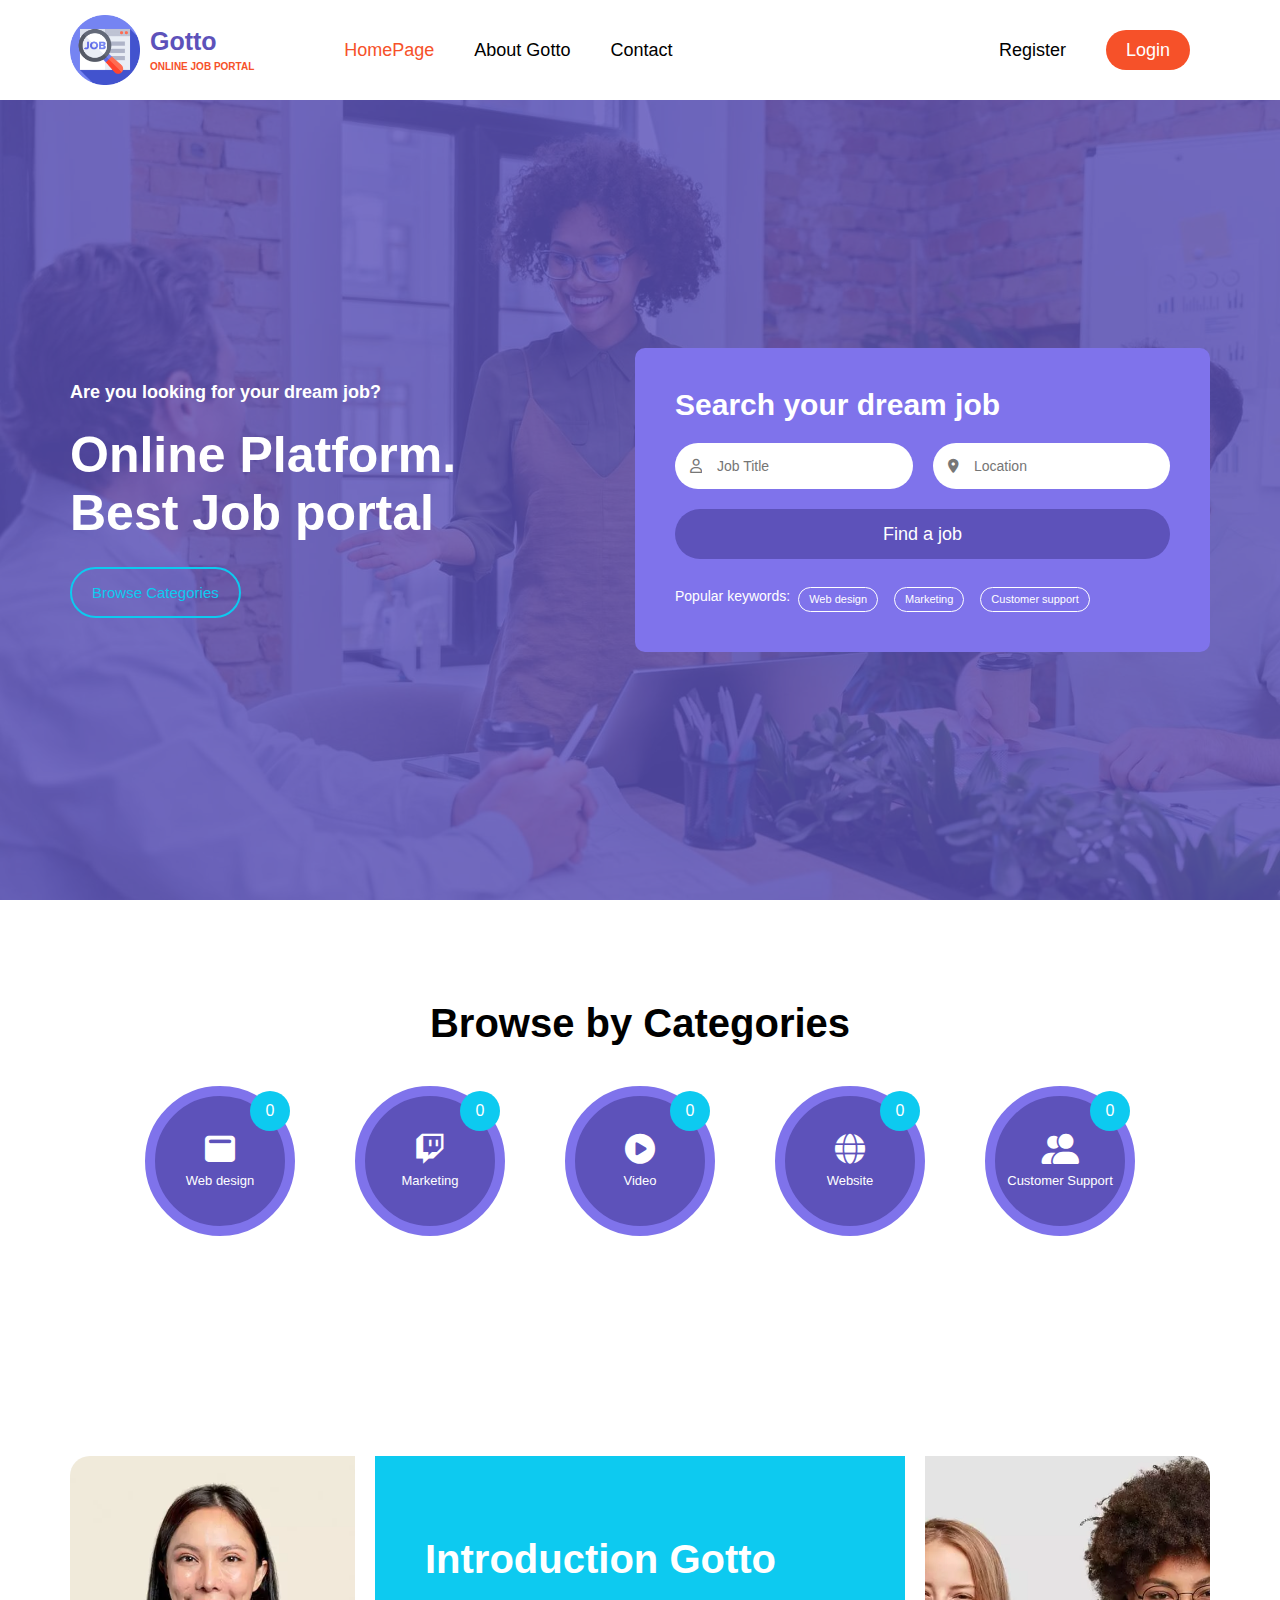
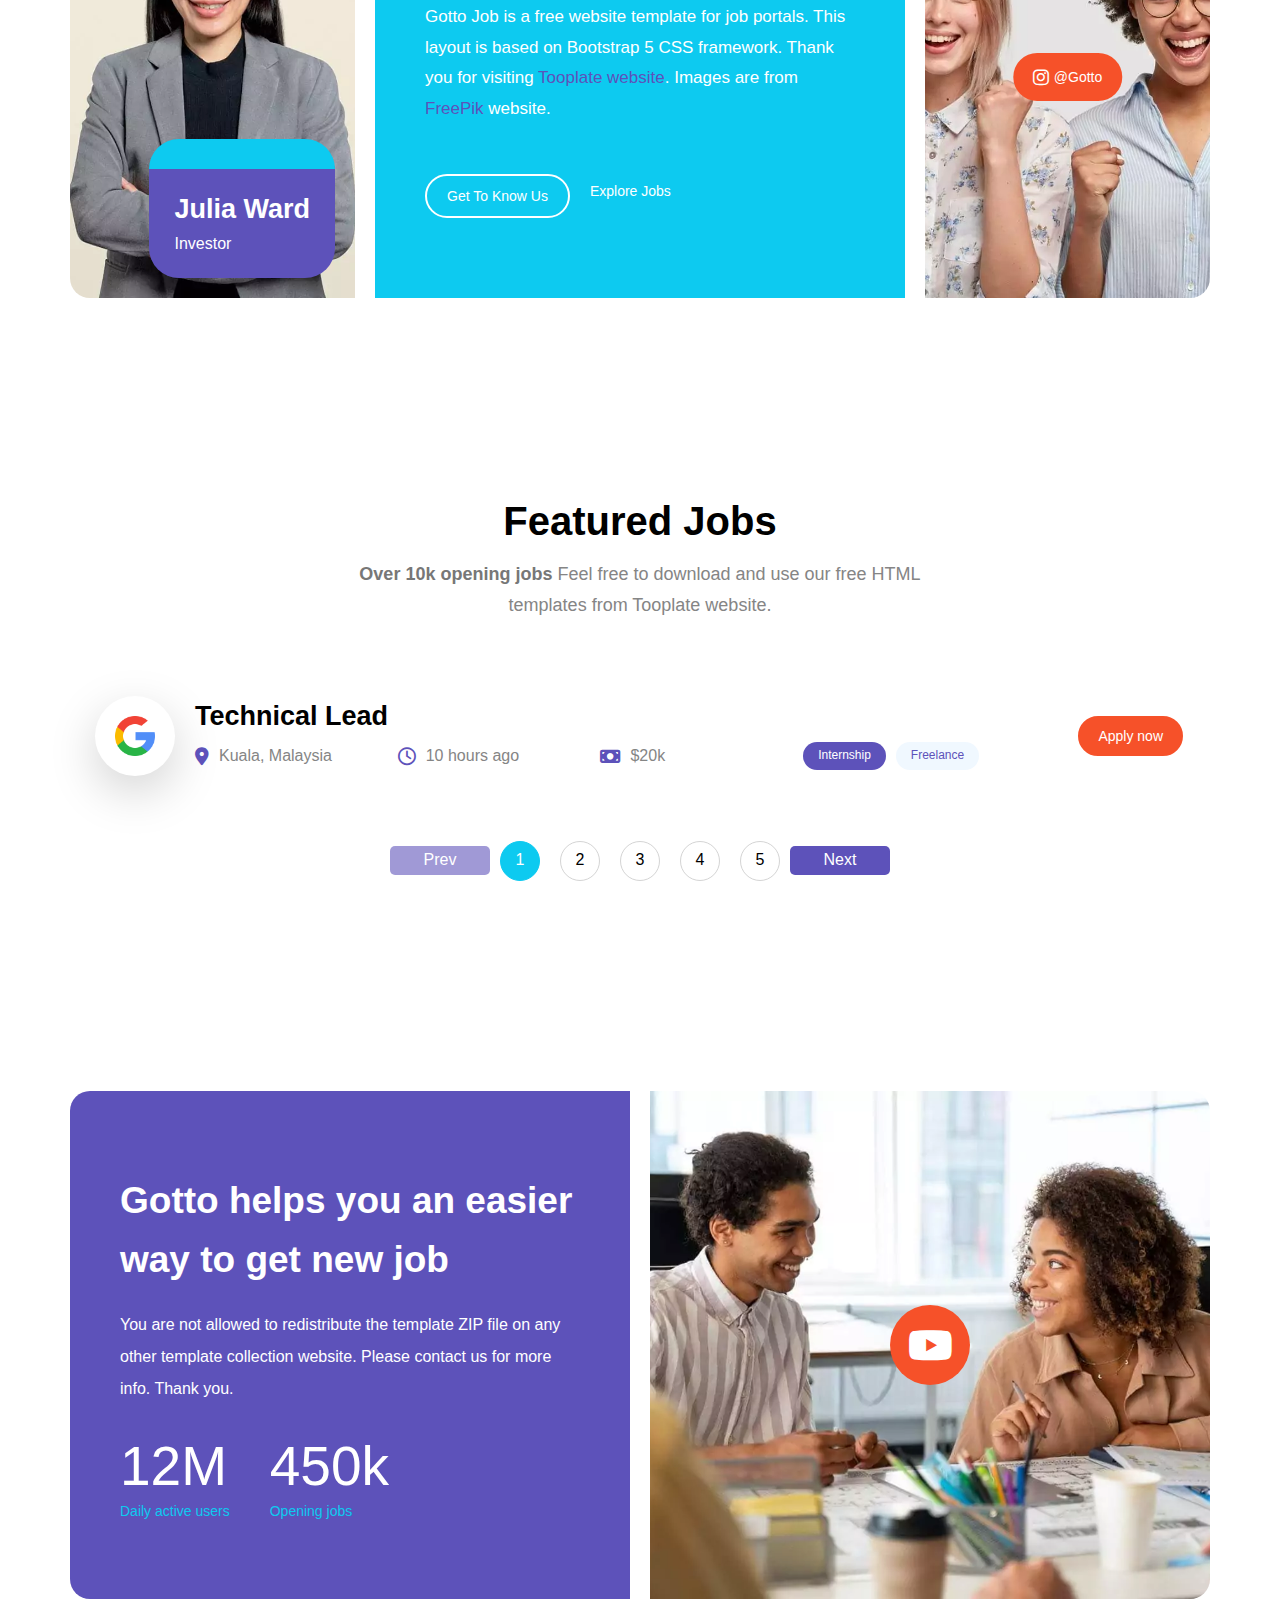
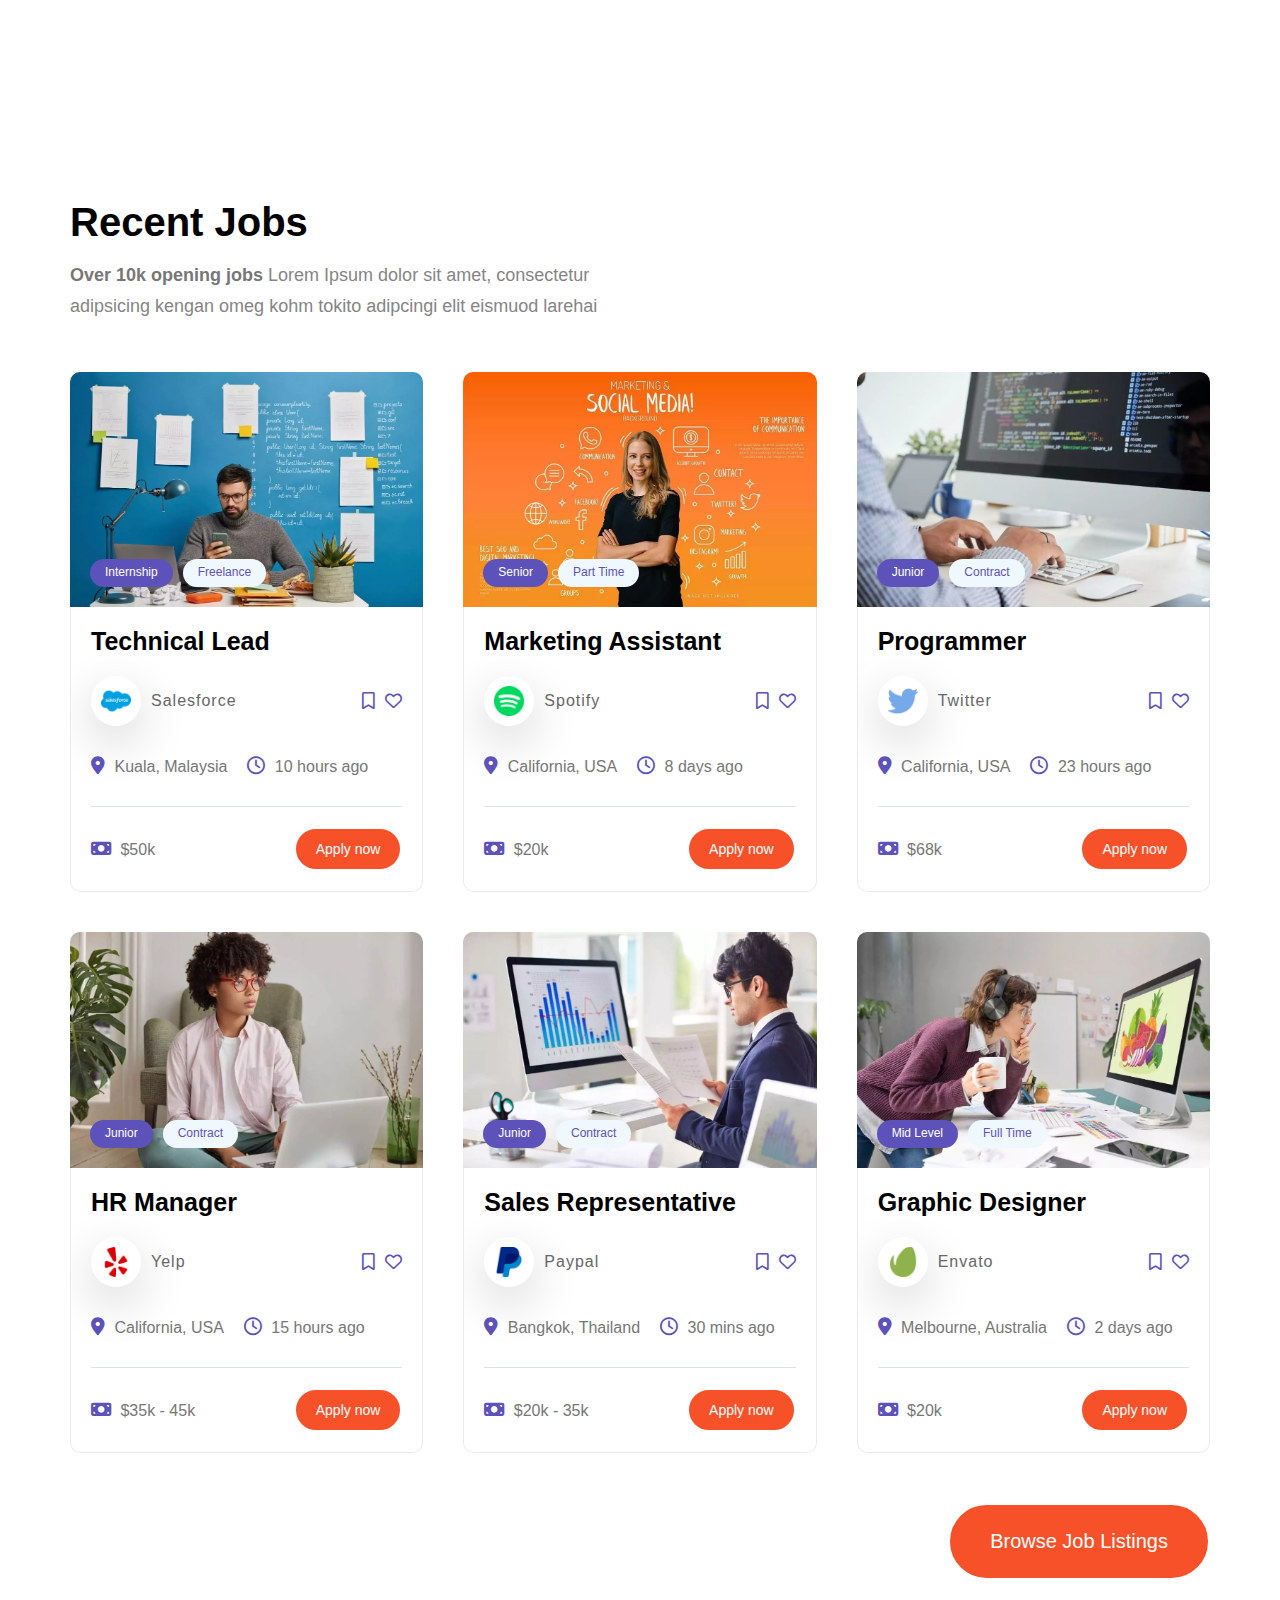
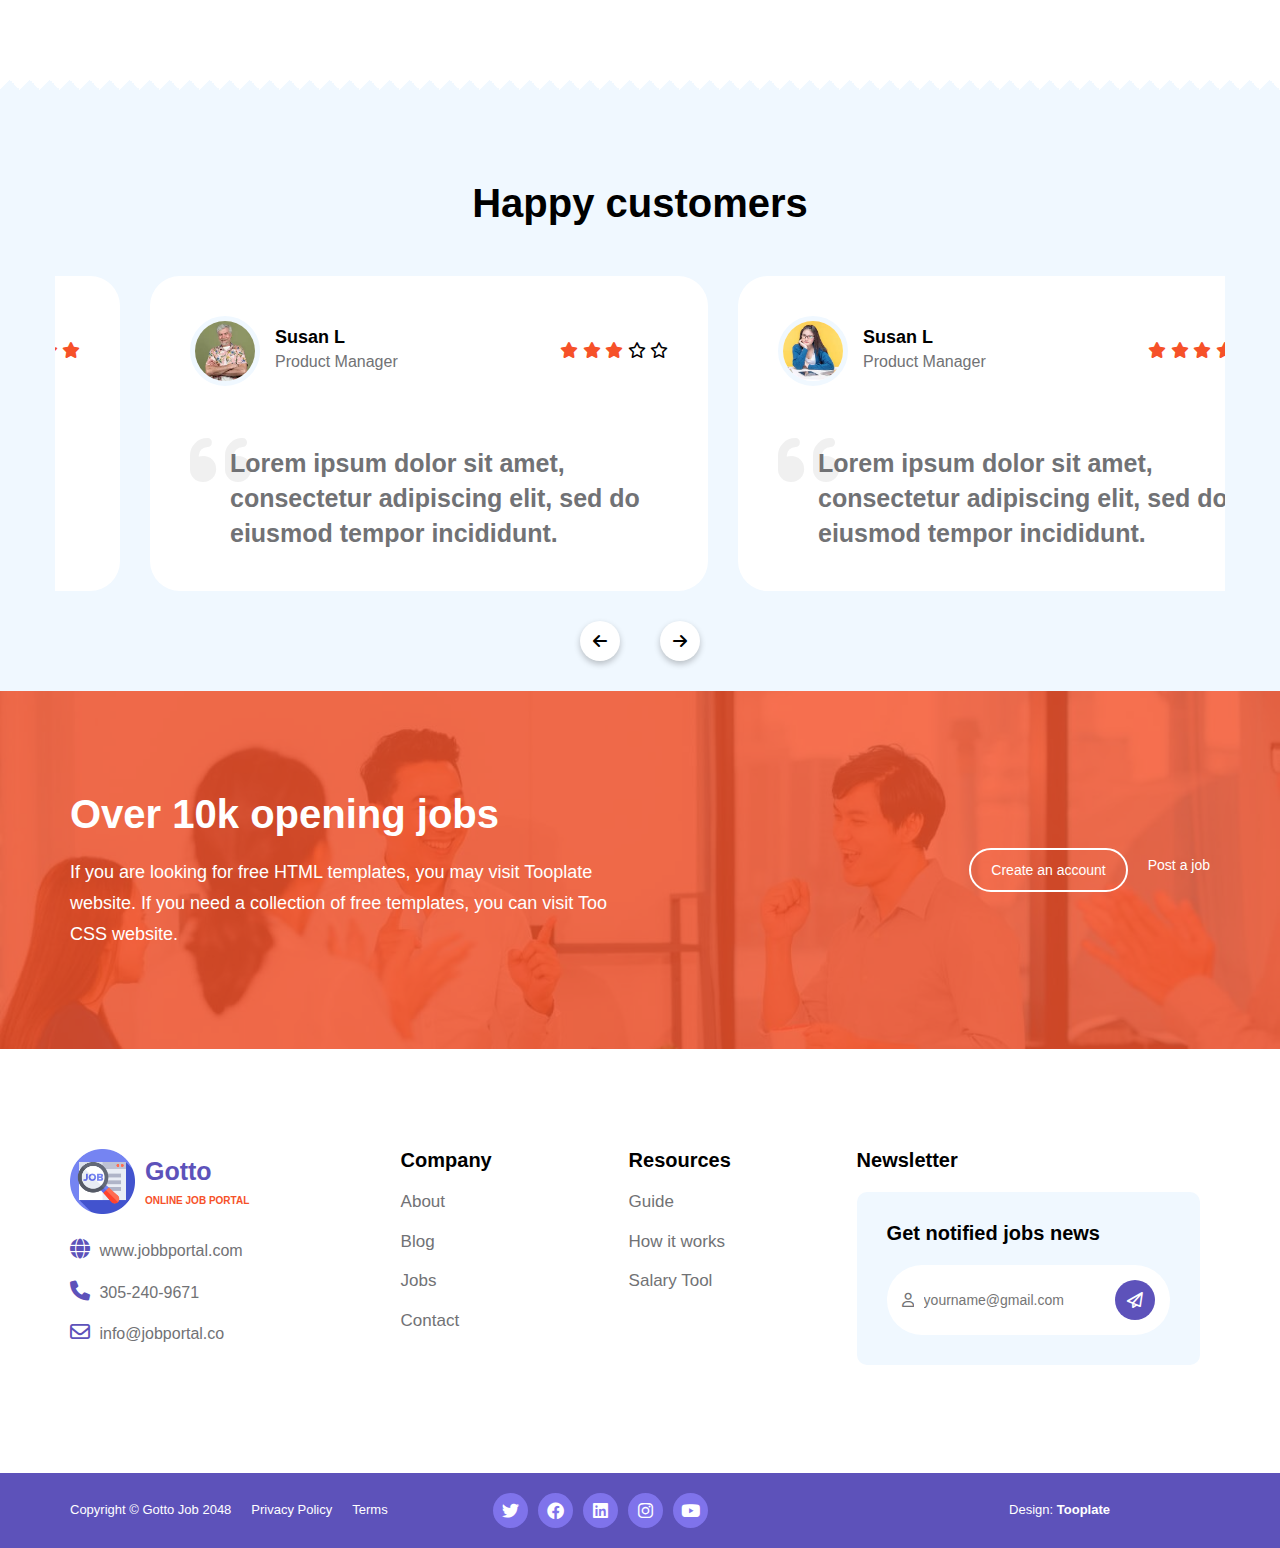
<file: index.html>
<!DOCTYPE html>
<html lang="en">
  <head>
    <meta charset="UTF-8">
    <meta name="viewport" content="width=device-width, initial-scale=1.0">
    <meta name="description" content="Gotto Website For Online Job Portal Around The World">
    <link rel="icon" href="images/logo.png">
    <link rel="stylesheet" href="css/normalize.css">
    <link rel="stylesheet" href="css/all.min.css">
    <link rel="stylesheet" href="css/style.css">
    <title>Gotto-Job / Home</title>
  </head>
  <body>
    <div class="progressBar"></div>
    <i class="fa-solid fa-arrow-turn-up scrollTop"></i>
    <!-- Start Proloder -->
    <div class="preloader">
      <div class="circle"></div>
      <div class="circle"></div>
      <div class="circle"></div>
      <span class="big">
        <span class="small"></span>
      </span>
      <span class="square"></span>
    </div>
    <!-- End Proloder -->
    <!-- Start Popup Window -->
    <div class="popup">
      <i class="fa-solid fa-xmark close"></i>
      <div class="container">
        <iframe width="560" height="315" src="https://www.youtube.com/embed/hJL9PHwPjDE?si=GS6G0mbQAtDYP8LW" title="YouTube video player" frameborder="0" allow="accelerometer; autoplay; clipboard-write; encrypted-media; gyroscope; picture-in-picture; web-share" allowfullscreen></iframe>
      </div>
    </div>
    <!-- End Popup Window -->
    <!-- Start Header -->
    <header class="header">
      <div class="container">
        <a class="logo-holder" href="#">
          <img src="images/logo.png" alt="logo">
          <div class="info">
            <h3>Gotto</h3>
            <p>Online Job Portal</p>
          </div>
        </a>
        <nav class="nav">
          <label for="bars">
            <i class="fa-solid fa-bars"></i>
          </label>
          <input type="checkbox" id="bars">
          <div class="links">
            <ul>
              <li><a href="index.html" class="active">HomePage</a></li>
              <li><a href="about.html">About Gotto</a></li>
              <li><a href="contact.html">Contact</a></li>
            </ul>
            <ul>
              <li class="registerLi"><a href="#" class="registerLink">Register</a></li>
              <li class="loginLi"><a href="#" class="login loginLink">Login</a></li>
              <li class="customerName"><a href="#"></a></li>
            </ul>
          </div>
        </nav>
      </div>
    </header>
    <!-- Start Register Page -->
    <section class="register">
      <div class="container">
        <i class="fa-solid fa-xmark closer"></i>
        <div class="register-form">
          <form action="" class="registerForm">
            <div>
              <input type="text" name="userName" placeholder="username">
              <span class="register-span"></span>
            </div>
            <div>
              <input type="email" name="email" placeholder="Enter Your Email">
              <span class="register-span"></span>
            </div>
            <div>
              <input type="password" name="password" placeholder="Enter Password">
              <span class="register-span"></span>
            </div>
            <input type="submit" value="Register">
            <hr>
            <a href="#" class="login re-login">Login</a>
          </form>
        </div>
      </div>
    </section>
    <!-- End Register Page -->
    <!-- Start Login Page -->
    <section class="loginPage">
      <div class="container">
        <i class="fa-solid fa-xmark closer"></i>
        <div class="login-form">
          <form action="" class="loginForm">
            <div>
              <input type="email" name="email" placeholder="Enter Your Email">
              <span class="login-span"></span>
            </div>
            <div>
              <input type="password" name="password" placeholder="Enter Password">
              <span class="login-span"></span>
            </div>
            <input type="submit" value="Login">
          </form>
        </div>
      </div>
    </section>
    <!-- End Login Page -->
    <!-- End Header -->
    <!-- Start Landing -->
    <section class="landing">
      <div class="container">
        <div class="text">
          <h5>Are you looking for your dream job?</h5>
          <h2>
            Online Platform.
            <br>
            Best Job portal
          </h2>
          <a href="#">Browse Categories</a>
        </div>
        <div class="form">
          <form method="post">
            <h3>Search your dream job</h3>
            <div class="inputs">
              <div class="title">
                <i class="fa-regular fa-user"></i>
                <input type="text" name="title" placeholder="Job Title">
              </div>
              <div class="location">
                <i class="fa-solid fa-location-dot"></i>
                <input type="text" name="location" placeholder="Location">
              </div>
            </div>
            <input type="submit" value="Find a job">
            <div class="keywords">
              <span>Popular keywords:</span>
              <div><a href="#">Web design</a></div>
              <div><a href="#">Marketing</a></div>
              <div><a href="#">Customer support</a></div>
            </div>
          </form>
        </div>
      </div>
    </section>
    <!-- Start Search Page -->
    <div class="search-page">
      <div class="container">
        <i class="fa-solid fa-xmark closer"></i>
        <div class="search-popUp">
          <div class="search-bar">
              <i class="fa-regular fa-user"></i>
              <input type="text" name="title" placeholder="Job Title">
          </div>
          <div class="search-job">
            <div class="job">
              <h2>Programmer</h2>
            </div>
            <div class="job">
              <h2>Technical Lead</h2>
            </div>
            <div class="job">
              <h2>Business Director</h2>
            </div>
            <div class="job">
              <h2>Dev Ops</h2>
            </div>
            <div class="job">
              <h2>UX Designer</h2>
            </div>
            <div class="job">
              <h2>Marketing Assistant</h2>
            </div>
          </div>
        </div>
      </div>
    </div>
    <!-- End Search Page -->
    <!-- End Landing -->
    <!-- Start Categories -->
    <section class="categories">
      <div class="container">
        <h2>Browse by Categories</h2>
        <div class="boxes">
          <div class="box">
            <a href="#categories">
              <span class="number" data-number="320">0</span>
              <i class="fa-solid fa-window-maximize"></i>
              <span>Web design</span>
            </a>
          </div>
          <div class="box">
            <a href="#categories">
              <span class="number" data-number="180">0</span>
              <i class="fa-brands fa-twitch"></i>
              <span>Marketing</span>
            </a>
          </div>
          <div class="box">
            <a href="#categories">
              <span class="number" data-number="340">0</span>
              <i class="fa-solid fa-circle-play"></i>
              <span>Video</span>
            </a>
          </div>
          <div class="box">
            <a href="#categories">
              <span class="number" data-number="140">0</span>
              <i class="fa-solid fa-globe"></i>
              <span>Website</span>
            </a>
          </div>
          <div class="box">
            <a href="#categories">
              <span class="number" data-number="84">0</span>
              <i class="fa-solid fa-user-group fa-flip-horizontal"></i>
              <span>Customer Support</span>
            </a>
          </div>
        </div>
      </div>
    </section>
    <!-- End Categories -->
    <!-- Start Intro -->
    <section class="intro" id="about">
      <div class="container">
        <div class="box">
          <div class="info">
            <h3>Julia Ward</h3>
            <p>Investor</p>
          </div>
          <img src="images/professional-asian-businesswoman-gray-blazer-653eb1e8c3305.webp" alt="professional-asian-businesswoman">
        </div>
        <div class="box">
          <h3>Introduction Gotto</h3>
          <p>
            Gotto Job is a free website template for job portals. 
            This layout is based on Bootstrap 5 CSS framework. Thank you for 
            visiting <span>Tooplate website</span>. Images are from <span>FreePik</span> website.
          </p>
          <div class="links">
            <a href="#" class="primary-link">Get To Know Us</a>
            <a href="#" class="secondary-link">Explore Jobs</a>
          </div>
        </div>
        <div class="box">
            <a href="#" class="gotto-instagram">
              <i class="fa-brands fa-instagram"></i>
              <span>@Gotto</span>
            </a>
          <img src="images/horizontal-shot-happy-mixed-race-females-653eaef21d09c.webp" alt="horizontal-shot-happy-mixed">
        </div>
      </div>
    </section>
    <!-- End Intro -->
    <!-- Start Features -->
    <section class="features">
      <div class="main-heading">
        <h3>Featured Jobs</h3>
        <p>
          <span>Over 10k opening jobs</span>
          Feel free to download and use our free HTML templates from Tooplate website.
        </p>
      </div>
      <div class="container">
        <div class="box">
          <div class="holder">
            <div class="image">
              <img src="" alt="">
            </div>
            <div class="content">
              <h3 class="title"></h3>
              <ul>
                <li>
                  <i class="fa-solid fa-location-dot"></i>
                  <span class="address"></span>
                </li>
                <li>
                  <i class="fa-regular fa-clock"></i>
                  <span class="time"></span>
                </li>
                <li>
                  <i class="fa-solid fa-money-bill"></i>
                  <span class="money"></span>
                </li>
                <li class="smallBtns">
                  <a href="#" class="one"></a>
                  <a href="#" class="two"></a>
                </li>
              </ul>
            </div>
          </div>
          <a href="#" class="primary-link">Apply now</a>
        </div>
        <div class="parent-holder">
          <span class="prev">Prev</span>
          <span class="bullets">
            <ul>
              <li data-num="1">1</li>
              <li data-num="2">2</li>
              <li data-num="3">3</li>
              <li data-num="4">4</li>
              <li data-num="5">5</li>
            </ul>
          </span>
          <span class="next">Next</span>
        </div>
      </div>
    </section>
      <!-- End Features -->
    <!-- Start New -->
    <section class="new">
      <div class="container">
        <div class="box">
          <h3>Gotto helps you an easier way to get new job</h3>
          <p>
            You are not allowed to redistribute the template ZIP 
            file on any other template collection website. 
            Please contact us for more info. Thank you.
          </p>
          <div class="subscribe-holder">
            <div class="box">
              <h3>12M</h3>
              <p>Daily active users</p>
            </div>
            <div class="box">
              <h3>450k</h3>
              <p>Opening jobs</p>
            </div>
          </div>
        </div>
        <div class="box image">
          <span class="video">
            <i class="fa-brands fa-youtube"></i>
          </span>
          <img src="images/people-working-as-team-company-653eb00178c94.webp" alt="people-working-as-team-company">
        </div>
      </div>
    </section>
    <!-- End New -->
    <!-- Start Recent Jobs -->
    <section class="recent-jobs" id="categories">
      <div class="container">
        <div class="main-heading">
          <h3>Recent Jobs</h3>
          <p>
            <span>Over 10k opening jobs</span>
            Lorem Ipsum dolor sit amet, consectetur adipsicing kengan omeg kohm tokito adipcingi elit eismuod larehai
          </p>
        </div>
        <div class="boxes">
          <div class="box">
            <div class="image">
              <div class="smallBtns">
                <a href="#">Internship</a>
                <a href="#">Freelance</a>
              </div>
              <img src="images/it-professional-works-startup-project-653eb1776b6ee.webp" alt="it-professional-works-startup-project">
            </div>
            <div class="text">
              <h3><a href="#">Technical Lead</a></h3>
              <div class="company">
                <div class="company-info">
                  <div class="logo">
                    <img src="images/salesforce-653eb44b27803.webp" alt="salesforce">
                  </div>
                  <span>Salesforce</span>
                </div>
                <div class="reacts">
                  <i class="fa-regular fa-heart"></i>
                  <i class="fa-regular fa-bookmark"></i>
                </div>
              </div>
              <div class="company-address">
                <div>
                  <i class="fa-solid fa-location-dot"></i>
                  <span>Kuala, Malaysia</span>
                </div>
                <div>
                  <i class="fa-regular fa-clock"></i>
                  <span>10 hours ago</span>
                </div>
              </div>
              <div class="price">
                <div>
                  <i class="fa-solid fa-money-bill"></i>
                  <span>$50k</span>
                </div>
                <a href="#" class="primary-link">Apply now</a>
              </div>
            </div>
          </div>
          <div class="box">
            <div class="image">
              <div class="smallBtns">
                <a href="#">Senior</a>
                <a href="#">Part Time</a>
              </div>
              <img src="images/marketing-assistant-653eb328c5893.webp" alt="marketing-assistant">
            </div>
            <div class="text">
              <h3><a href="#">Marketing Assistant</a></h3>
              <div class="company">
                <div class="company-info">
                  <div class="logo">
                    <img src="images/spotify-653eb3fc4d9e1.webp" alt="spotify">
                  </div>
                  <span>Spotify</span>
                </div>
                <div class="reacts">
                  <i class="fa-regular fa-heart"></i>
                  <i class="fa-regular fa-bookmark"></i>
                </div>
              </div>
              <div class="company-address">
                <div>
                  <i class="fa-solid fa-location-dot"></i>
                  <span>California, USA</span>
                </div>
                <div>
                  <i class="fa-regular fa-clock"></i>
                  <span>8 days ago</span>
                </div>
              </div>
              <div class="price">
                <div>
                  <i class="fa-solid fa-money-bill"></i>
                  <span>$20k</span>
                </div>
                <a href="#" class="primary-link">Apply now</a>
              </div>
            </div>
          </div>
          <div class="box">
            <div class="image">
              <div class="smallBtns">
                <a href="#">Junior</a>
                <a href="#">Contract</a>
              </div>
              <img src="images/coding-man-653eb2f46678b.webp" alt="coding-man">
            </div>
            <div class="text">
              <h3><a href="#">Programmer</a></h3>
              <div class="company">
                <div class="company-info">
                  <div class="logo">
                    <img src="images/twitter.png" alt="twitter">
                  </div>
                  <span>Twitter</span>
                </div>
                <div class="reacts">
                  <i class="fa-regular fa-heart"></i>
                  <i class="fa-regular fa-bookmark"></i>
                </div>
              </div>
              <div class="company-address">
                <div>
                  <i class="fa-solid fa-location-dot"></i>
                  <span>California, USA</span>
                </div>
                <div>
                  <i class="fa-regular fa-clock"></i>
                  <span>23 hours ago</span>
                </div>
              </div>
              <div class="price">
                <div>
                  <i class="fa-solid fa-money-bill"></i>
                  <span>$68k</span>
                </div>
                <a href="#" class="primary-link">Apply now</a>
              </div>
            </div>
          </div>
          <div class="box">
            <div class="image">
              <div class="smallBtns">
                <a href="#">Junior</a>
                <a href="#">Contract</a>
              </div>
              <img src="images/pretty-blogger-posing-cozy-apartment-653eb27941eee.webp" alt="pretty-blogger-posing-cozy-apartment">
            </div>
            <div class="text">
              <h3><a href="#">HR Manager</a></h3>
              <div class="company">
                <div class="company-info">
                  <div class="logo">
                    <img src="images/yelp.png" alt="yelp">
                  </div>
                  <span>Yelp</span>
                </div>
                <div class="reacts">
                  <i class="fa-regular fa-heart"></i>
                  <i class="fa-regular fa-bookmark"></i>
                </div>
              </div>
              <div class="company-address">
                <div>
                  <i class="fa-solid fa-location-dot"></i>
                  <span>California, USA</span>
                </div>
                <div>
                  <i class="fa-regular fa-clock"></i>
                  <span>15 hours ago</span>
                </div>
              </div>
              <div class="price">
                <div>
                  <i class="fa-solid fa-money-bill"></i>
                  <span>$35k - 45k</span>
                </div>
                <a href="#" class="primary-link">Apply now</a>
              </div>
            </div>
          </div>
          <div class="box">
            <div class="image">
              <div class="smallBtns">
                <a href="#">Junior</a>
                <a href="#">Contract</a>
              </div>
              <img src="images/paper-analysis-653eb2b89ced6.webp" alt="paper-analysis">
            </div>
            <div class="text">
              <h3><a href="#">Sales Representative</a></h3>
              <div class="company">
                <div class="company-info">
                  <div class="logo">
                    <img src="images/paypal.png" alt="paypal">
                  </div>
                  <span>Paypal</span>
                </div>
                <div class="reacts">
                  <i class="fa-regular fa-heart"></i>
                  <i class="fa-regular fa-bookmark"></i>
                </div>
              </div>
              <div class="company-address">
                <div>
                  <i class="fa-solid fa-location-dot"></i>
                  <span>Bangkok, Thailand</span>
                </div>
                <div>
                  <i class="fa-regular fa-clock"></i>
                  <span>30 mins ago</span>
                </div>
              </div>
              <div class="price">
                <div>
                  <i class="fa-solid fa-money-bill"></i>
                  <span>$20k - 35k</span>
                </div>
                <a href="#" class="primary-link">Apply now</a>
              </div>
            </div>
          </div>
          <div class="box">
            <div class="image">
              <div class="smallBtns">
                <a href="#">Mid Level</a>
                <a href="#">Full Time</a>
              </div>
              <img src="images/logo-designer-working-computer-desktop-653eb10ca524e.webp" alt="logo-designer-working-computer-desktop">
            </div>
            <div class="text">
              <h3><a href="#">Graphic Designer</a></h3>
              <div class="company">
                <div class="company-info">
                  <div class="logo">
                    <img src="images/envato.png" alt="envato">
                  </div>
                  <span>Envato</span>
                </div>
                <div class="reacts">
                  <i class="fa-regular fa-heart"></i>
                  <i class="fa-regular fa-bookmark"></i>
                </div>
              </div>
              <div class="company-address">
                <div>
                  <i class="fa-solid fa-location-dot"></i>
                  <span>Melbourne, Australia</span>
                </div>
                <div>
                  <i class="fa-regular fa-clock"></i>
                  <span>2 days ago</span>
                </div>
              </div>
              <div class="price">
                <div>
                  <i class="fa-solid fa-money-bill"></i>
                  <span>$20k</span>
                </div>
                <a href="#" class="primary-link">Apply now</a>
              </div>
            </div>
          </div>
        </div>
        <a class="primary-link" href="#">Browse Job Listings</a>
      </div>
    </section>
    <!-- End Recent Jobs -->
    <!-- Start Happy Customers -->
    <div class="spikes"></div>
    <section class="happy-customers wrapper">
      <div class="main-heading">
        <h3>Happy customers</h3>
      </div>
      <i id="left" class="fa-solid fa-arrow-left"></i>
      <div class="container">
        <div class="box">
          <div class="customer">
            <img src="images/portrait-beautiful-young-woman-653eb38a57857.webp" alt="portrait-beautiful-young-woman">
            <div class="name">
              <div class="text">
                <h4>Susan L</h4>
                <p>Product Manager</p>
              </div>
              <div class="rate">
                <i class="fa-solid fa-star"></i>
                <i class="fa-solid fa-star"></i>
                <i class="fa-solid fa-star"></i>
                <i class="fa-solid fa-star"></i>
                <i class="fa-solid fa-star"></i>
              </div>
            </div>
          </div>
          <p>Lorem ipsum dolor sit amet, consectetur adipiscing elit, sed do eiusmod tempor incididunt.</p>
        </div>
        <div class="box">
          <div class="customer">
            <img src="images/medium-shot-smiley-senior-man-653eb3ba8d734.webp" alt="medium-shot-smiley-senior-man">
            <div class="name">
              <div class="text">
                <h4>Susan L</h4>
                <p>Product Manager</p>
              </div>
              <div class="rate">
                <i class="fa-solid fa-star"></i>
                <i class="fa-solid fa-star"></i>
                <i class="fa-solid fa-star"></i>
                <i class="fa-regular fa-star black"></i>
                <i class="fa-regular fa-star black"></i>
              </div>
            </div>
          </div>
          <p>Lorem ipsum dolor sit amet, consectetur adipiscing elit, sed do eiusmod tempor incididunt.</p>
        </div>
        <div class="box">
          <div class="customer">
            <img src="images/portrait-beautiful-young-woman-653eb38a57857.webp" alt="portrait-beautiful-young-woman">
            <div class="name">
              <div class="text">
                <h4>Susan L</h4>
                <p>Product Manager</p>
              </div>
              <div class="rate">
                <i class="fa-solid fa-star"></i>
                <i class="fa-solid fa-star"></i>
                <i class="fa-solid fa-star"></i>
                <i class="fa-solid fa-star"></i>
                <i class="fa-solid fa-star"></i>
              </div>
            </div>
          </div>
          <p>Lorem ipsum dolor sit amet, consectetur adipiscing elit, sed do eiusmod tempor incididunt.</p>
        </div>
        <div class="box">
          <div class="customer">
            <img src="images/medium-shot-smiley-senior-man-653eb3ba8d734.webp" alt="medium-shot-smiley-senior-man">
            <div class="name">
              <div class="text">
                <h4>Susan L</h4>
                <p>Product Manager</p>
              </div>
              <div class="rate">
                <i class="fa-solid fa-star"></i>
                <i class="fa-solid fa-star"></i>
                <i class="fa-solid fa-star"></i>
                <i class="fa-regular fa-star black"></i>
                <i class="fa-regular fa-star black"></i>
              </div>
            </div>
          </div>
          <p>Lorem ipsum dolor sit amet, consectetur adipiscing elit, sed do eiusmod tempor incididunt.</p>
        </div>
        <div class="box">
          <div class="customer">
            <img src="images/portrait-beautiful-young-woman-653eb38a57857.webp" alt="portrait-beautiful-young-woman">
            <div class="name">
              <div class="text">
                <h4>Susan L</h4>
                <p>Product Manager</p>
              </div>
              <div class="rate">
                <i class="fa-solid fa-star"></i>
                <i class="fa-solid fa-star"></i>
                <i class="fa-solid fa-star"></i>
                <i class="fa-solid fa-star"></i>
                <i class="fa-solid fa-star"></i>
              </div>
            </div>
          </div>
          <p>Lorem ipsum dolor sit amet, consectetur adipiscing elit, sed do eiusmod tempor incididunt.</p>
        </div>
        <div class="box">
          <div class="customer">
            <img src="images/medium-shot-smiley-senior-man-653eb3ba8d734.webp" alt="medium-shot-smiley-senior-man">
            <div class="name">
              <div class="text">
                <h4>Susan L</h4>
                <p>Product Manager</p>
              </div>
              <div class="rate">
                <i class="fa-solid fa-star"></i>
                <i class="fa-solid fa-star"></i>
                <i class="fa-solid fa-star"></i>
                <i class="fa-regular fa-star black"></i>
                <i class="fa-regular fa-star black"></i>
              </div>
            </div>
          </div>
          <p>Lorem ipsum dolor sit amet, consectetur adipiscing elit, sed do eiusmod tempor incididunt.</p>
        </div>
        <div class="box">
          <div class="customer">
            <img src="images/portrait-beautiful-young-woman-653eb38a57857.webp" alt="portrait-beautiful-young-woman">
            <div class="name">
              <div class="text">
                <h4>Susan L</h4>
                <p>Product Manager</p>
              </div>
              <div class="rate">
                <i class="fa-solid fa-star"></i>
                <i class="fa-solid fa-star"></i>
                <i class="fa-solid fa-star"></i>
                <i class="fa-solid fa-star"></i>
                <i class="fa-solid fa-star"></i>
              </div>
            </div>
          </div>
          <p>Lorem ipsum dolor sit amet, consectetur adipiscing elit, sed do eiusmod tempor incididunt.</p>
        </div>
        <div class="box">
          <div class="customer">
            <img src="images/medium-shot-smiley-senior-man-653eb3ba8d734.webp" alt="medium-shot-smiley-senior-man">
            <div class="name">
              <div class="text">
                <h4>Susan L</h4>
                <p>Product Manager</p>
              </div>
              <div class="rate">
                <i class="fa-solid fa-star"></i>
                <i class="fa-solid fa-star"></i>
                <i class="fa-solid fa-star"></i>
                <i class="fa-regular fa-star black"></i>
                <i class="fa-regular fa-star black"></i>
              </div>
            </div>
          </div>
          <p>Lorem ipsum dolor sit amet, consectetur adipiscing elit, sed do eiusmod tempor incididunt.</p>
        </div>
      </div>
      <i id="right" class="fa-solid fa-arrow-right"></i>
    </section>
    <!-- End Happy Customers -->
    <!-- Start Opening Jobs -->
    <section class="opening-jobs">
      <div class="container">
        <div class="text">
          <h3>Over 10k opening jobs</h3>
          <p>
            If you are looking for free HTML templates, 
            you may visit Tooplate website. If you need a collection of free templates, 
            you can visit Too CSS website.
          </p>
        </div>
        <div class="links">
          <a href="#" class="primary-link">Create an account</a>
          <a href="#" class="secondary-link">Post a job</a>
        </div>
      </div>
    </section>
    <!-- End Opening Jobs -->
    <!-- Start Contact -->
    <section class="contact" id="contact">
      <div class="container">
        <div class="box">
          <a href="#" class="logo">
            <img src="images/logo.png" alt="logo">
            <div class="info">
              <h3>Gotto</h3>
              <p>ONLINE JOB PORTAL</p>
            </div>
          </a>
          <ul>
            <li>
              <i class="fa-solid fa-globe"></i>
              <a href="#">www.jobbportal.com</a>
            </li>
            <li>
              <i class="fa-solid fa-phone"></i>
              <a href="#">305-240-9671</a>
            </li>
            <li>
              <i class="fa-regular fa-envelope"></i>
              <a href="#">info@jobportal.co</a>
            </li>
          </ul>
        </div>
        <div class="box links">
          <h3>Company</h3>
          <ul>
            <li><a href="#">About</a></li>
            <li><a href="#">Blog</a></li>
            <li><a href="#">Jobs</a></li>
            <li><a href="#">Contact</a></li>
          </ul>
        </div>
        <div class="box links">
          <h3>Resources</h3>
          <ul>
            <li><a href="#">Guide</a></li>
            <li><a href="#">How it works</a></li>
            <li><a href="#">Salary Tool</a></li>
          </ul>
        </div>
        <div class="box">
          <h3>Newsletter</h3>
          <div class="form">
            <h3>Get notified jobs news</h3>
            <form method="post">
              <i class="fa-regular fa-user"></i>
              <input type="email" name="email" placeholder="yourname@gmail.com">
              <i class="fa-regular fa-paper-plane"></i>
            </form>
          </div>
        </div>
      </div>
    </section>
    <!-- End Contact -->
    <!-- Start Footer -->
    <footer class="footer">
      <div class="container">
          <div class="text-holder">
            <div class="text">
              <p>Copyright © Gotto Job 2048</p>
              <p><a href="#">Privacy Policy</a><span><a href="#">Terms</a></span></p>
            </div>
            <ul class="social">
              <li><a href="#"><i class="fa-brands fa-twitter"></i></a></li>
              <li><a href="#"><i class="fa-brands fa-facebook"></i></a></li>
              <li><a href="#"><i class="fa-brands fa-linkedin"></i></a></li>
              <li><a href="#"><i class="fa-brands fa-instagram"></i></a></li>
              <li><a href="#"><i class="fa-brands fa-youtube"></i></a></li>
            </ul>
          </div>
        <p>
          Design:
          <b><a href="#">Tooplate</a></b>
        </p>
      </div>
    </footer>
    <!-- End Footer -->
    <script src="js/main.js"></script>
  </body>
</html>
</file>
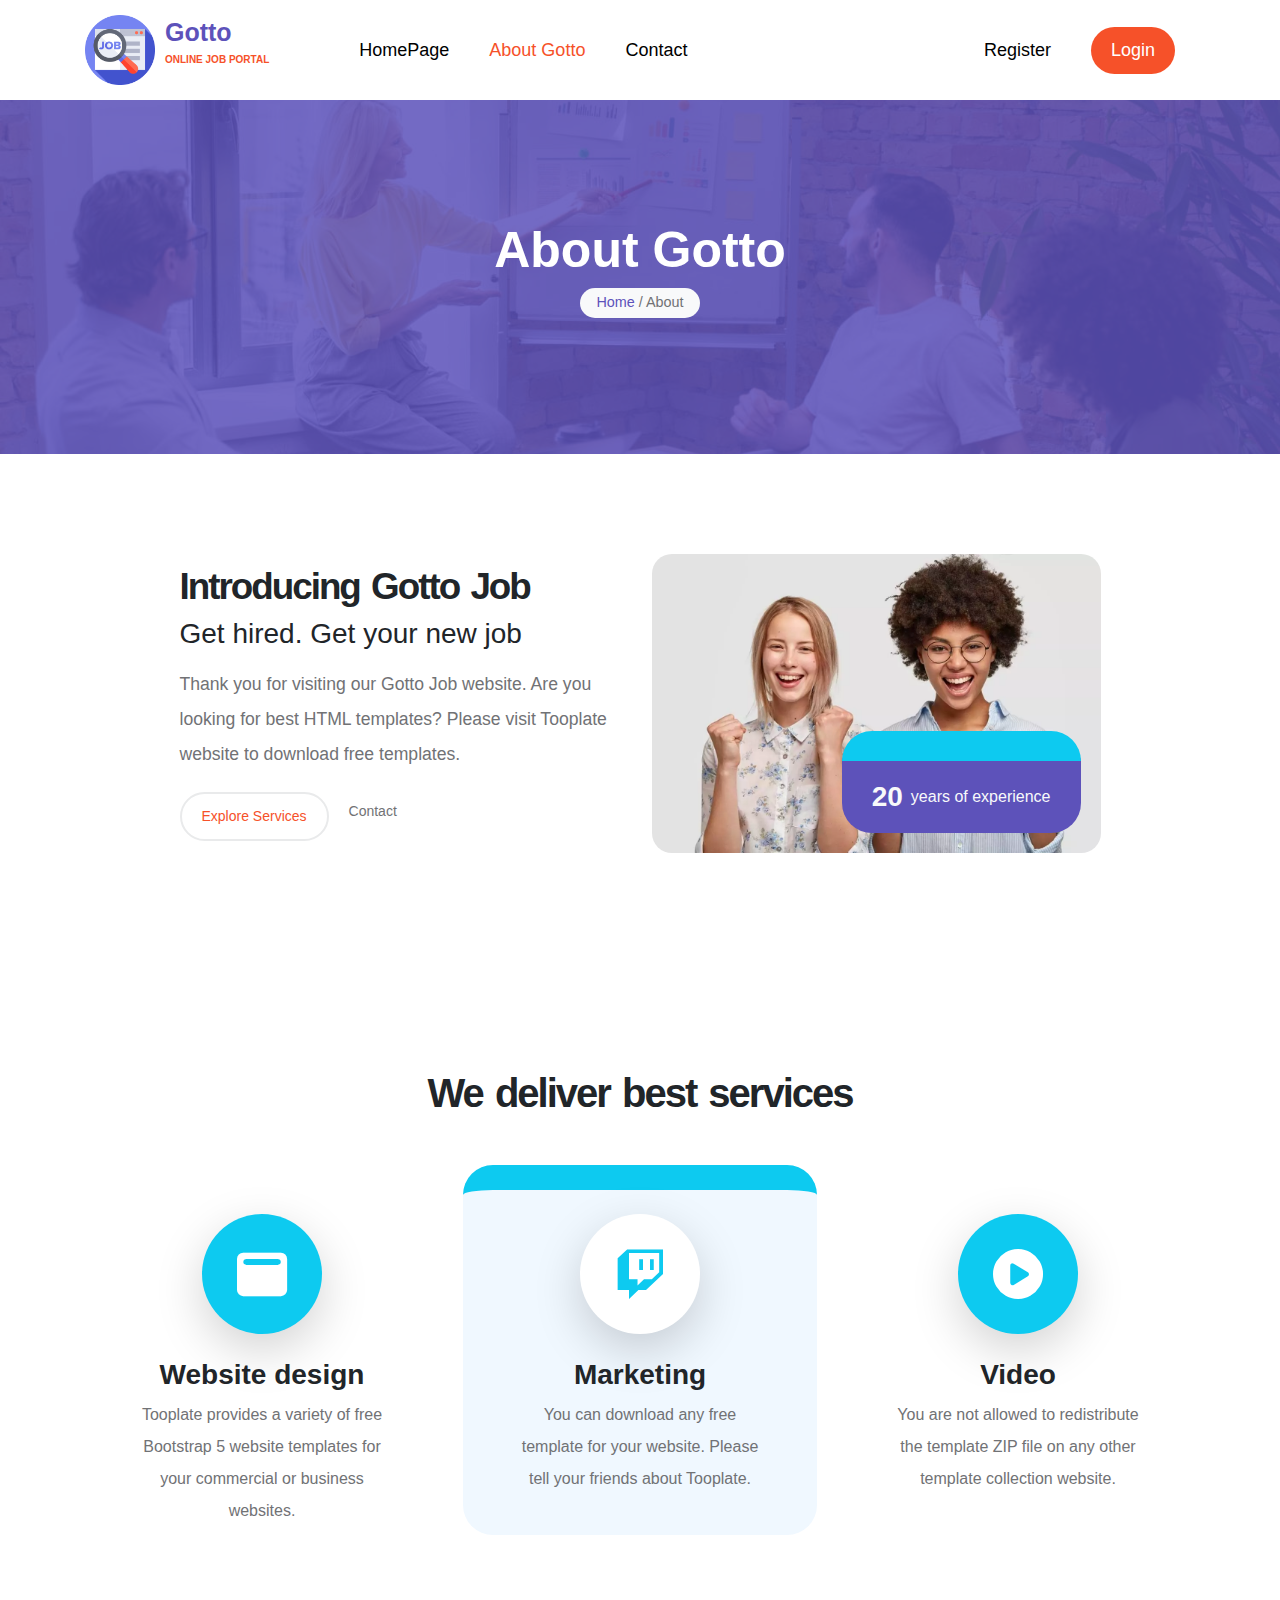
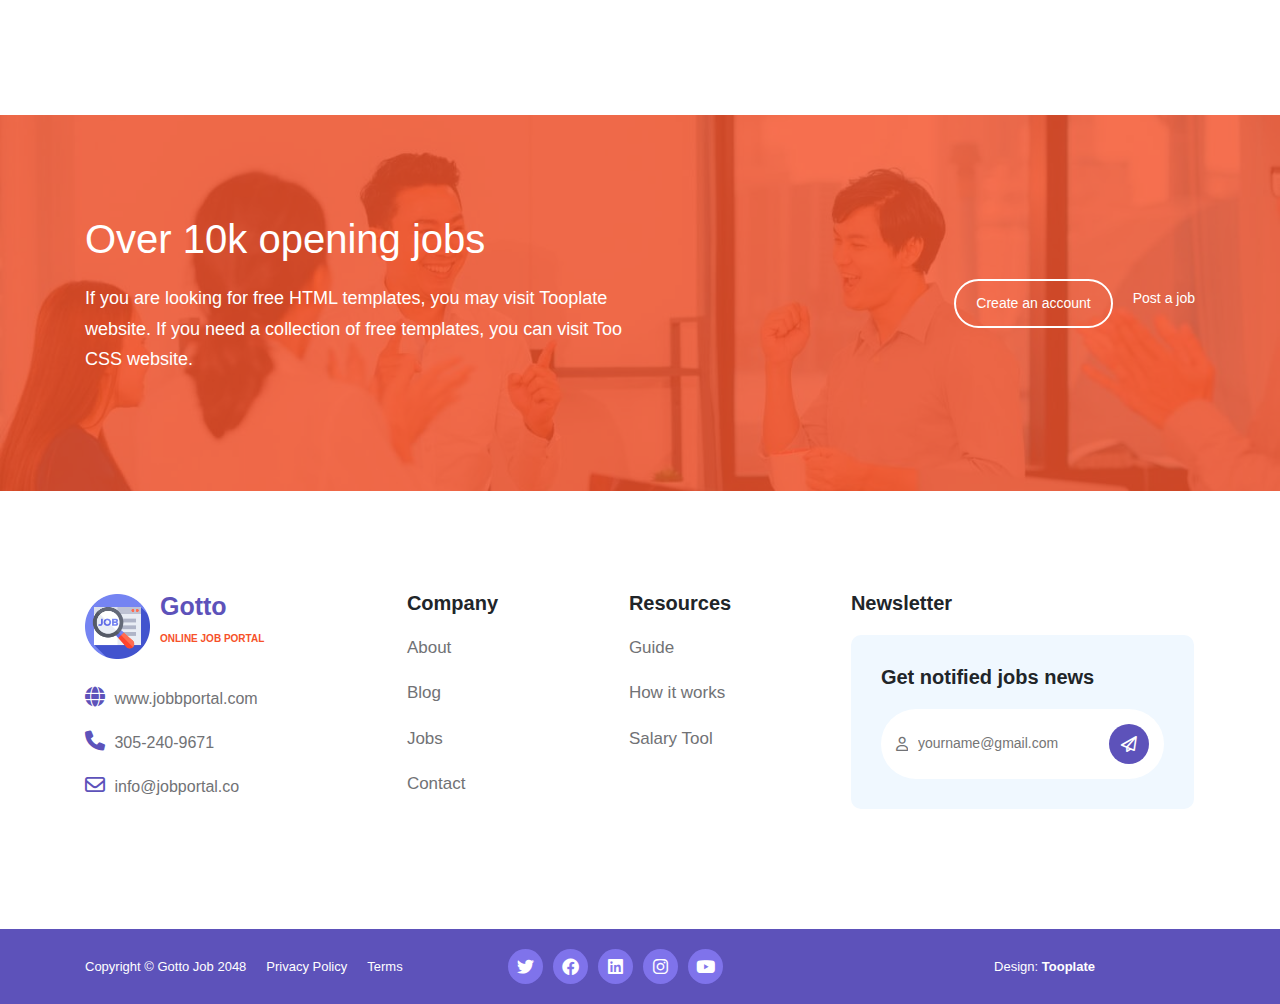
<file: about.html>
<!DOCTYPE html>
<html lang="en">
  <head>
    <meta charset="UTF-8">
    <meta name="viewport" content="width=device-width, initial-scale=1.0">
    <meta name="description" content="Gotto Website For Online Job Portal Around The World">
    <link rel="icon" href="images/logo.png">
    <link rel="stylesheet" href="css/normalize.css">
    <link rel="stylesheet" href="css/bootstrap.min.css">
    <link rel="stylesheet" href="css/bootstrap.css.map">
    <link rel="stylesheet" href="css/all.min.css">
    <link rel="stylesheet" href="css/style.css">
    <title>Gotto-Job / About</title>
  </head>
  <body>
    <div class="progressBar"></div>
    <i class="fa-solid fa-arrow-turn-up scrollTop"></i>
    <!-- Start Proloder -->
    <div class="preloader">
      <div class="circle"></div>
      <div class="circle"></div>
      <div class="circle"></div>
      <span class="big">
        <span class="small"></span>
      </span>
    </div>
    <!-- End Proloder -->
    <!-- Start Header -->
    <header class="header">
      <div class="container">
        <a class="logo-holder" href="#">
          <img src="images/logo.png" alt="logo">
          <div class="info">
            <h3>Gotto</h3>
            <p>Online Job Portal</p>
          </div>
        </a>
        <nav class="nav">
          <label for="bars">
            <i class="fa-solid fa-bars"></i>
          </label>
          <input type="checkbox" id="bars">
          <div class="links">
            <ul>
              <li><a href="index.html">HomePage</a></li>
              <li><a href="about.html" class="active">About Gotto</a></li>
              <li><a href="contact.html">Contact</a></li>
            </ul>
            <ul>
              <li class="registerLi"><a href="#" class="registerLink">Register</a></li>
              <li class="loginLi"><a href="#" class="login loginLink">Login</a></li>
              <li class="customerName"><a href="#"></a></li>
            </ul>
          </div>
        </nav>
      </div>
    </header>
    <!-- Start Register Page -->
    <section class="register">
      <div class="container">
        <i class="fa-solid fa-xmark closer"></i>
        <div class="register-form">
          <form action="" class="registerForm">
            <div>
              <input type="text" name="userName" placeholder="username">
              <span class="register-span"></span>
            </div>
            <div>
              <input type="email" name="email" placeholder="Enter Your Email">
              <span class="register-span"></span>
            </div>
            <div>
              <input type="password" name="password" placeholder="Enter Password">
              <span class="register-span"></span>
            </div>
            <input type="submit" value="Register">
            <hr>
            <a href="#" class="login re-login">Login</a>
          </form>
        </div>
      </div>
    </section>
    <!-- End Register Page -->
    <!-- Start Login Page -->
    <section class="loginPage">
      <div class="container">
        <i class="fa-solid fa-xmark closer"></i>
        <div class="login-form">
          <form action="" class="loginForm">
            <div>
              <input type="email" name="email" placeholder="Enter Your Email">
              <span class="login-span"></span>
            </div>
            <div>
              <input type="password" name="password" placeholder="Enter Password">
              <span class="login-span"></span>
            </div>
            <input type="submit" value="Login">
          </form>
        </div>
      </div>
    </section>
    <!-- End Login Page -->
    <!-- End Header -->
    <!-- Start touch -->
    <section class="touch position-relative">
      <div class="container text-center mb-3 position-relative">
        <h2>About Gotto</h2>
        <p class="pt-1 pb-1 ps-3 pe-3 rounded-pill me-auto ms-auto bg-light"><a href="index.html">Home</a> / About</p>
      </div>
    </section>
    <!-- End touch -->
    <!-- Start Introduce -->
    <section class="intoduce">
      <div class="container">
        <div class="row justify-content-center align-items-center">
          <div class="col-12 col-lg-5 mb-3">
            <div class="box info text-center text-lg-start">
              <h2 class="mb-2">Introducing Gotto Job</h2>
              <h3 class="mb-3">Get hired. Get your new job</h3>
              <p class="lh-lg fw-lighter">
                Thank you for visiting our Gotto Job website.
                Are you looking for best HTML templates? Please visit Tooplate website to download free templates.
              </p>
              <div class="links justify-content-center justify-content-lg-start flex-column flex-lg-row">
                <a href="#" class="primary-link">Explore Services</a>
                <a href="#" class="secondary-link">Contact</a>
              </div>
            </div>
          </div>
          <div class="col-12 col-lg-5 mb-3">
            <div class="box image position-relative">
              <img class="" src="images/horizontal-shot-happy-mixed-race-females-653eaef21d09c.webp"
                alt="horizontal-shot-happy-mixed-race-females">
              <div class="text position-absolute text-light">
                <p class="d-flex align-items-center mb-0"><span class="fs-3 me-2 fw-bold">20</span><span
                    class="fw-lighter">years of experience</span></p>
              </div>
            </div>
          </div>
        </div>
      </div>
    </section>
    <!-- End Introduce -->
    <!-- Start Services -->
    <section class="services">
      <div class="container">
        <h2 class="mb-5 text-center fs-1">We deliver best services</h2>
        <div class="row">
          <div class="col-12 col-lg-4 mb-5">
            <div class="box text-center pe-5 ps-5 pt-4 pb-4">
              <i class="fa-solid fa-window-maximize mb-4 me-auto ms-auto"></i>
              <h3 class="fw-bold">Website design</h3>
              <p class="lh-lg">
                Tooplate provides a variety of free Bootstrap 5 website templates for your commercial or business
                websites.
              </p>
            </div>
          </div>
          <div class="col-12 col-lg-4 mb-5">
            <div class="box active text-center pe-5 ps-5 pt-4 pb-4">
              <i class="fa-brands fa-twitch mb-4 me-auto ms-auto"></i>
              <h3 class="fw-bold">Marketing</h3>
              <p class="lh-lg">
                You can download any free template for your website. Please tell your friends about Tooplate.
              </p>
            </div>
          </div>
          <div class="col-12 col-lg-4 mb-5">
            <div class="box text-center pe-5 ps-5 pt-4 pb-4">
              <i class="fa-solid fa-circle-play mb-4 me-auto ms-auto"></i>
              <h3 class="fw-bold">Video</h3>
              <p class="lh-lg">
                You are not allowed to redistribute the template ZIP file on any other template collection website.
              </p>
            </div>
          </div>
        </div>
      </div>
    </section>
    <!-- End Services -->
    <!-- Start Opening Jobs -->
    <section class="opening-jobs">
      <div class="container">
        <div class="text">
          <h3>Over 10k opening jobs</h3>
          <p>
            If you are looking for free HTML templates,
            you may visit Tooplate website. If you need a collection of free templates,
            you can visit Too CSS website.
          </p>
        </div>
        <div class="links">
          <a href="#" class="primary-link">Create an account</a>
          <a href="#" class="secondary-link">Post a job</a>
        </div>
      </div>
    </section>
    <!-- End Opening Jobs -->
    <!-- Start Contact -->
    <section class="contact" id="contact">
      <div class="container">
        <div class="box">
          <a href="#" class="logo">
            <img src="images/logo.png" alt="logo">
            <div class="info">
              <h3>Gotto</h3>
              <p>ONLINE JOB PORTAL</p>
            </div>
          </a>
          <ul>
            <li>
              <i class="fa-solid fa-globe"></i>
              <a href="#">www.jobbportal.com</a>
            </li>
            <li>
              <i class="fa-solid fa-phone"></i>
              <a href="#">305-240-9671</a>
            </li>
            <li>
              <i class="fa-regular fa-envelope"></i>
              <a href="#">info@jobportal.co</a>
            </li>
          </ul>
        </div>
        <div class="box links">
          <h3>Company</h3>
          <ul>
            <li><a href="#">About</a></li>
            <li><a href="#">Blog</a></li>
            <li><a href="#">Jobs</a></li>
            <li><a href="#">Contact</a></li>
          </ul>
        </div>
        <div class="box links">
          <h3>Resources</h3>
          <ul>
            <li><a href="#">Guide</a></li>
            <li><a href="#">How it works</a></li>
            <li><a href="#">Salary Tool</a></li>
          </ul>
        </div>
        <div class="box">
          <h3>Newsletter</h3>
          <div class="form">
            <h3>Get notified jobs news</h3>
            <form method="post">
              <i class="fa-regular fa-user"></i>
              <input type="email" name="email" placeholder="yourname@gmail.com">
              <i class="fa-regular fa-paper-plane"></i>
            </form>
          </div>
        </div>
      </div>
    </section>
    <!-- End Contact -->
    <!-- Start Footer -->
    <footer class="footer">
      <div class="container">
        <div class="text-holder">
          <div class="text">
            <p class="mb-0">Copyright © Gotto Job 2048</p>
            <p class="mb-0"><a href="#">Privacy Policy</a><span><a href="#">Terms</a></span></p>
          </div>
          <ul class="social">
            <li><a href="#"><i class="fa-brands fa-twitter"></i></a></li>
            <li><a href="#"><i class="fa-brands fa-facebook"></i></a></li>
            <li><a href="#"><i class="fa-brands fa-linkedin"></i></a></li>
            <li><a href="#"><i class="fa-brands fa-instagram"></i></a></li>
            <li><a href="#"><i class="fa-brands fa-youtube"></i></a></li>
          </ul>
        </div>
        <p class="mb-0">
          Design:
          <b><a href="#">Tooplate</a></b>
        </p>
      </div>
    </footer>
    <!-- End Footer -->
    <script src="js/bootstrap.bundle.min.js"></script>
    <script src="js/bootstrap.bundle.min.js.map"></script>
    <script src="js/main.js"></script>
  </body>
</html>
</file>
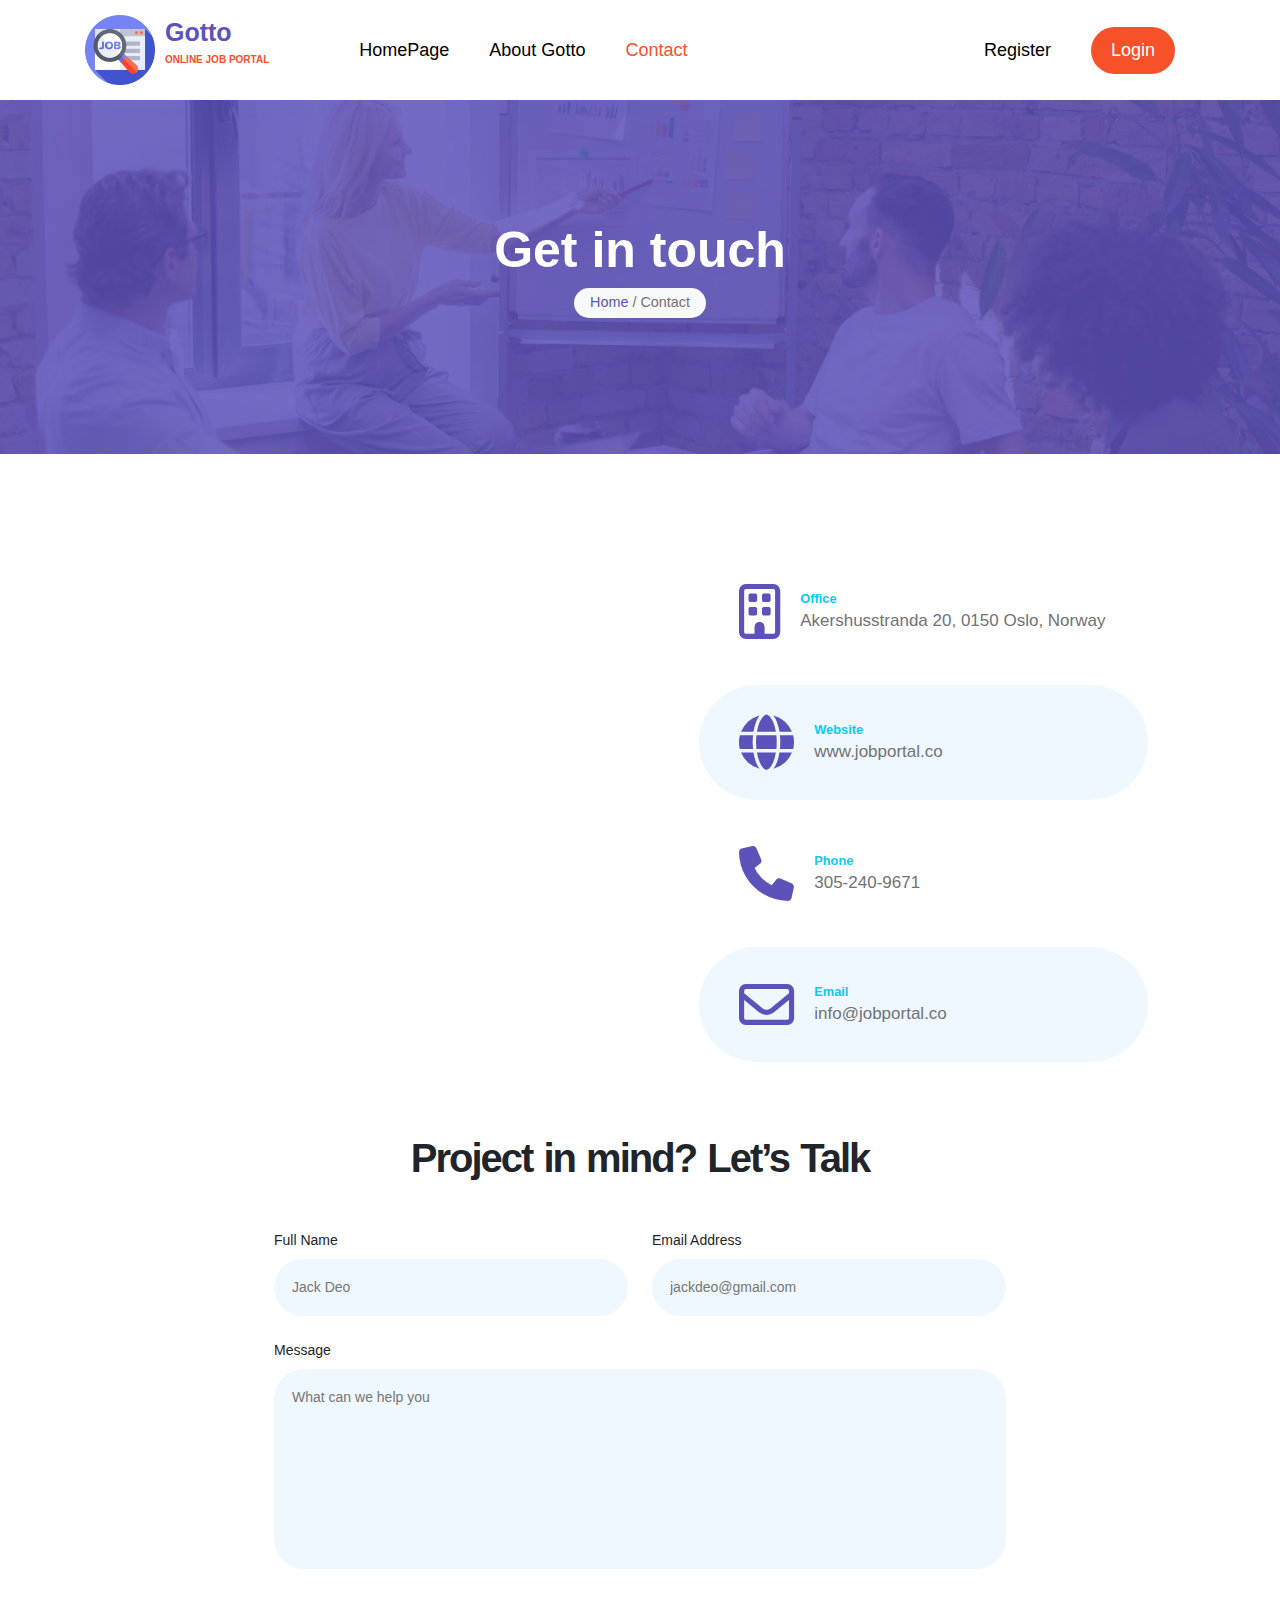
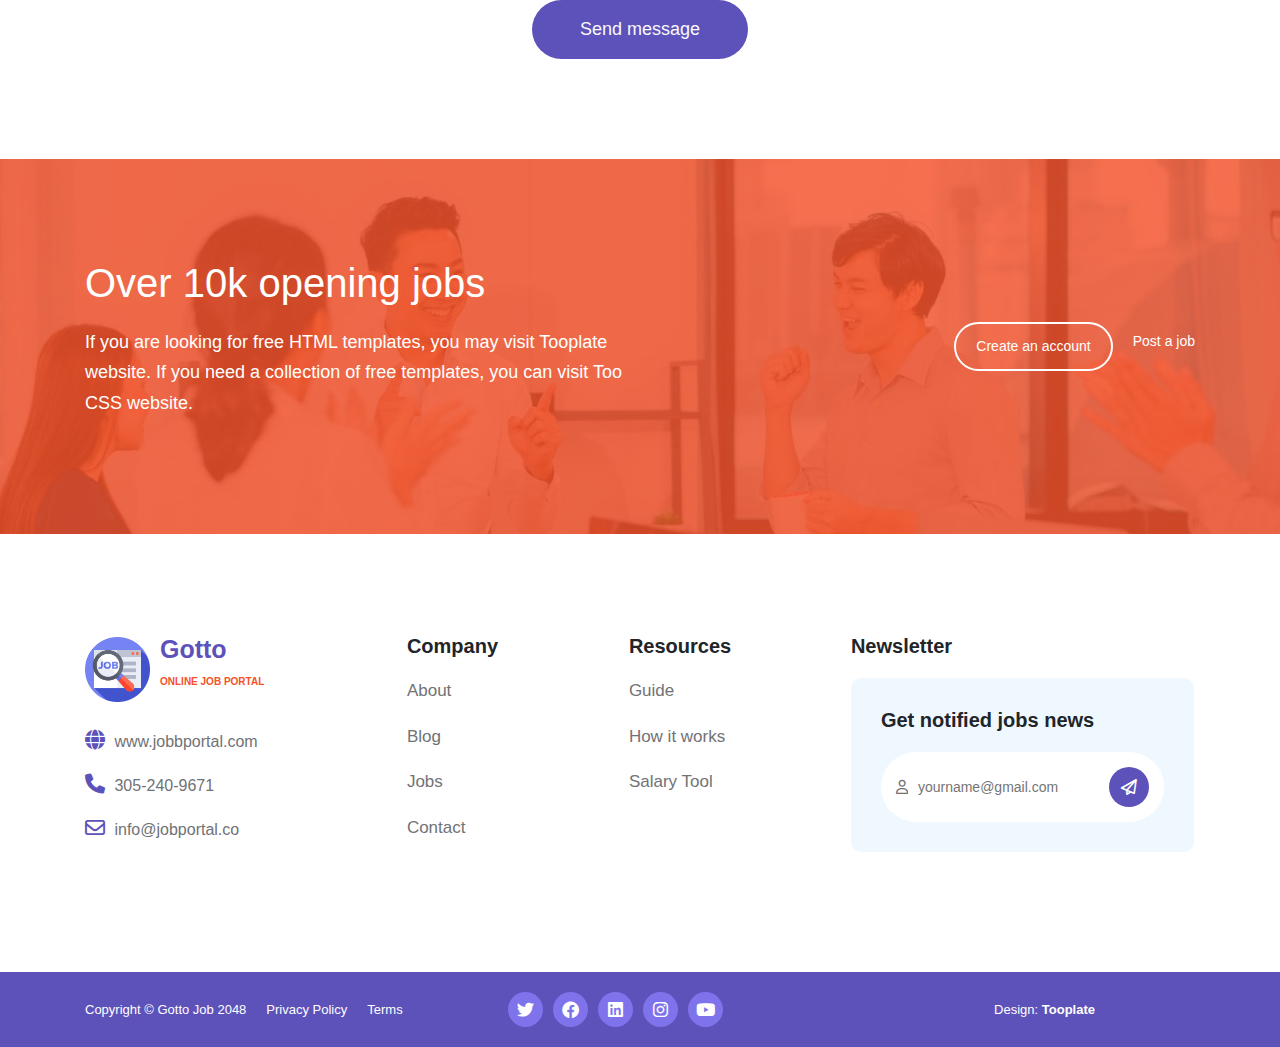
<file: contact.html>
<!DOCTYPE html>
<html lang="en">
  <head>
    <meta charset="UTF-8">
    <meta name="viewport" content="width=device-width, initial-scale=1.0">
    <meta name="description" content="Gotto Website For Online Job Portal Around The World">
    <link rel="icon" href="images/logo.png">
    <link rel="stylesheet" href="css/normalize.css">
    <link rel="stylesheet" href="css/bootstrap.min.css">
    <link rel="stylesheet" href="css/bootstrap.css.map">
    <link rel="stylesheet" href="css/all.min.css">
    <link rel="stylesheet" href="css/style.css">
    <title>Gotto-Job / Contact</title>
  </head>
  <body>
    <div class="progressBar"></div>
    <i class="fa-solid fa-arrow-turn-up scrollTop"></i>
    <!-- Start Proloder -->
    <div class="preloader">
      <div class="circle"></div>
      <div class="circle"></div>
      <div class="circle"></div>
      <span class="big">
        <span class="small"></span>
      </span>
    </div>
    <!-- End Proloder -->
    <!-- Start Header -->
    <header class="header">
      <div class="container">
        <a class="logo-holder" href="#">
          <img src="images/logo.png" alt="logo">
          <div class="info">
            <h3>Gotto</h3>
            <p>Online Job Portal</p>
          </div>
        </a>
        <nav class="nav">
          <label for="bars">
            <i class="fa-solid fa-bars"></i>
          </label>
          <input type="checkbox" id="bars">
          <div class="links">
            <ul>
              <li><a href="index.html">HomePage</a></li>
              <li><a href="about.html">About Gotto</a></li>
              <li><a href="contact.html" class="active">Contact</a></li>
            </ul>
            <ul>
              <li class="registerLi"><a href="#" class="registerLink">Register</a></li>
              <li class="loginLi"><a href="#" class="login loginLink">Login</a></li>
              <li class="customerName"><a href="#"></a></li>
            </ul>
          </div>
        </nav>
      </div>
    </header>
    <!-- Start Register Page -->
    <section class="register">
      <div class="container">
        <i class="fa-solid fa-xmark closer"></i>
        <div class="register-form">
          <form action="" class="registerForm">
            <div>
              <input type="text" name="userName" placeholder="username">
              <span class="register-span"></span>
            </div>
            <div>
              <input type="email" name="email" placeholder="Enter Your Email">
              <span class="register-span"></span>
            </div>
            <div>
              <input type="password" name="password" placeholder="Enter Password">
              <span class="register-span"></span>
            </div>
            <input type="submit" value="Register">
            <hr>
            <a href="#" class="login re-login">Login</a>
          </form>
        </div>
      </div>
    </section>
    <!-- End Register Page -->
    <!-- Start Login Page -->
    <section class="loginPage">
      <div class="container">
        <i class="fa-solid fa-xmark closer"></i>
        <div class="login-form">
          <form action="" class="loginForm">
            <div>
              <input type="email" name="email" placeholder="Enter Your Email">
              <span class="login-span"></span>
            </div>
            <div>
              <input type="password" name="password" placeholder="Enter Password">
              <span class="login-span"></span>
            </div>
            <input type="submit" value="Login">
          </form>
        </div>
      </div>
    </section>
    <!-- End Login Page -->
    <!-- End Header -->
    <!-- Start touch -->
    <section class="touch position-relative">
      <div class="container text-center mb-3 position-relative">
        <h2>Get in touch</h2>
        <p class="pt-1 pb-1 ps-3 pe-3 rounded-pill me-auto ms-auto bg-light"><a href="index.html">Home</a> / Contact</p>
      </div>
    </section>
    <!-- End touch -->
    <!-- Start Address -->
    <section class="address">
      <div class="container">
        <div class="row">
          <div class="col-12 col-lg-6 mb-4">
            <div class="box">
              <iframe title="Google Map" src="https://www.google.com/maps/embed?pb=!1m14!1m12!1m3!1d13671.22497902186!2d31.388539710371305!3d31.05949301269882!2m3!1f0!2f0!3f0!3m2!1i1024!2i768!4f13.1!5e0!3m2!1sen!2seg!4v1697567560433!5m2!1sen!2seg"
              width="600" height="450" style="border:0;" 
              allowfullscreen="" loading="lazy" referrerpolicy="no-referrer-when-downgrade">
              </iframe>
            </div>
          </div>
          <div class="col-12 col-lg-5 mb-4 ms-auto me-auto">
            <div class="box info">
              <div class="content d-flex align-items-center mb-3">
                <i class="fa-regular fa-building"></i>
                <div class="text">
                  <p class="mb-0">Office</p>
                  <span>Akershusstranda 20, 0150 Oslo, Norway</span>
                </div>
              </div>
              <div class="content active d-flex align-items-center mb-3">
                <i class="fa-solid fa-globe"></i>
                <div class="text">
                  <p class="mb-0">Website</p>
                  <a href="#">www.jobportal.co</a>
                </div>
              </div>
              <div class="content d-flex align-items-center mb-3">
                <i class="fa-solid fa-phone"></i>
                <div class="text">
                  <p class="mb-0">Phone</p>
                  <a href="#">305-240-9671</a>
                </div>
              </div>
              <div class="content active d-flex align-items-center">
                <i class="fa-regular fa-envelope"></i>
                <div class="text">
                  <p class="mb-0">Email</p>
                  <span>info@jobportal.co</span>
                </div>
              </div>
            </div>
          </div>
          <div class="col-12 col-lg-8 ms-auto me-auto mt-5">
            <div class="box form ms-lg-auto me-lg-auto">
              <h2 class="fw-bolder fs-1 mb-5 text-center">Project in mind? Let’s Talk</h2>
              <form action="">
                <div class="row">
                  <div class="col-md-6 mb-4">
                    <div class="userName">
                      <label class="d-block mb-2" for="">Full Name</label>
                      <input class="w-100 p-3 rounded-pill" type="text" placeholder="Jack Deo">
                    </div>
                  </div>
                  <div class="col-md-6 mb-4">
                    <div class="email">
                      <label class="d-block mb-2" for="">Email Address</label>
                      <input class="w-100 p-3 rounded-pill" type="email" placeholder="jackdeo@gmail.com">
                    </div>
                  </div>
                  <div class="col-12">
                    <div class="message">
                      <label class="d-block mb-2" for="">Message</label>
                      <textarea class="w-100 p-3" placeholder="What can we help you"></textarea>
                    </div>
                  </div>
                </div>
                <button class="text-light p-3 ps-5 pe-5 rounded-pill mt-4 ms-auto me-auto d-block" type="submit">Send message</button>
              </form>
            </div>
          </div>
        </div>
      </div>
    </section>
    <!-- End Address -->
    <!-- Start Opening Jobs -->
    <section class="opening-jobs">
      <div class="container">
        <div class="text">
          <h3>Over 10k opening jobs</h3>
          <p>
            If you are looking for free HTML templates, 
            you may visit Tooplate website. If you need a collection of free templates, 
            you can visit Too CSS website.
          </p>
        </div>
        <div class="links">
          <a href="#" class="primary-link">Create an account</a>
          <a href="#" class="secondary-link">Post a job</a>
        </div>
      </div>
    </section>
    <!-- End Opening Jobs -->
    <!-- Start Contact -->
    <section class="contact" id="contact">
      <div class="container">
        <div class="box">
          <a href="#" class="logo">
            <img src="images/logo.png" alt="logo">
            <div class="info">
              <h3>Gotto</h3>
              <p>ONLINE JOB PORTAL</p>
            </div>
          </a>
          <ul>
            <li>
              <i class="fa-solid fa-globe"></i>
              <a href="#">www.jobbportal.com</a>
            </li>
            <li>
              <i class="fa-solid fa-phone"></i>
              <a href="#">305-240-9671</a>
            </li>
            <li>
              <i class="fa-regular fa-envelope"></i>
              <a href="#">info@jobportal.co</a>
            </li>
          </ul>
        </div>
        <div class="box links">
          <h3>Company</h3>
          <ul>
            <li><a href="#">About</a></li>
            <li><a href="#">Blog</a></li>
            <li><a href="#">Jobs</a></li>
            <li><a href="#">Contact</a></li>
          </ul>
        </div>
        <div class="box links">
          <h3>Resources</h3>
          <ul>
            <li><a href="#">Guide</a></li>
            <li><a href="#">How it works</a></li>
            <li><a href="#">Salary Tool</a></li>
          </ul>
        </div>
        <div class="box">
          <h3>Newsletter</h3>
          <div class="form">
            <h3>Get notified jobs news</h3>
            <form method="post">
              <i class="fa-regular fa-user"></i>
              <input type="email" name="email" placeholder="yourname@gmail.com">
              <i class="fa-regular fa-paper-plane"></i>
            </form>
          </div>
        </div>
      </div>
    </section>
    <!-- End Contact -->
    <!-- Start Footer -->
    <footer class="footer">
      <div class="container">
          <div class="text-holder">
            <div class="text">
              <p class="mb-0">Copyright © Gotto Job 2048</p>
              <p class="mb-0"><a href="#">Privacy Policy</a><span><a href="#">Terms</a></span></p>
            </div>
            <ul class="social">
              <li><a href="#"><i class="fa-brands fa-twitter"></i></a></li>
              <li><a href="#"><i class="fa-brands fa-facebook"></i></a></li>
              <li><a href="#"><i class="fa-brands fa-linkedin"></i></a></li>
              <li><a href="#"><i class="fa-brands fa-instagram"></i></a></li>
              <li><a href="#"><i class="fa-brands fa-youtube"></i></a></li>
            </ul>
          </div>
        <p class="mb-0">
          Design:
          <b><a href="#">Tooplate</a></b>
        </p>
      </div>
    </footer>
    <!-- End Footer -->
    <script src="js/bootstrap.bundle.min.js"></script>
    <script src="js/bootstrap.bundle.min.js.map"></script>
    <script src="js/main.js"></script>
  </body>
</html>
</file>
<file: css/style.css>
/*Start Global Rules */
* {
  box-sizing: border-box;
  margin: 0;
  padding: 0;
}
:root {
  --bg-white: #fff;
  --bg-black: #000;
  --sec-background: #f0f8ff;
  --main-color: #5d52ba;
  --secondary-color: #0dcaf0;
  --custom-btn-color: #f65129;
  --p-color: #717275;
  --sec-padding: 100px;
  --main-transition: 0.3s;
}
html {
  scroll-behavior: smooth;
}
body {
  margin: 0;
  font-family: Arial, Helvetica, sans-serif;
}
a {
  text-decoration: none;
}
ul {
  list-style: none;
  margin: 0;
  padding: 0;
}
::selection {
  background-color: var(--custom-btn-color);
  color: var(--bg-white);
}
::-webkit-scrollbar {
  width: 5px;
  box-shadow: 1px 1px 1px 10px black;
}
::-webkit-scrollbar-thumb {
  background-color: var(--custom-btn-color);
  border-radius: 50px;
}
::-webkit-scrollbar-track {
  box-shadow: 0 0 1px 0 black inset;
}
.container {
  padding: 0 15px;
  margin: 0 auto;
}
@media(min-width: 768px) {
  .container {
    width: 750px;
  }
}
@media(min-width: 992px) {
  .container {
    width: 970px;
  }
}
@media(min-width: 1200px) {
  .container {
    width: 1170px;
  }
}
.primary-link, .secondary-link {
  display: block;
  color: var(--bg-white);
  font-size: 14px;
  transition: var(--main-transition);
}
.primary-link {
  padding: 12px 20px;
  border: 2px solid var(--bg-white);
  border-radius: 30px;
}
.primary-link:hover {
  color: var(--custom-btn-color);
  background-color: var(--bg-white);
}
.secondary-link {
  padding-bottom: 10px;
  position: relative;
}
.secondary-link::before {
  content: "";
  position: absolute;
  bottom: 0;
  right: 0;
  left: auto;
  width: 0;
  height: 2px;
  background-color: var(--bg-white);
  transition: var(--main-transition);
}
.secondary-link:hover::before {
  width: 100%;
  left: 0;
  right: auto;
}
.main-heading {
  text-align: center;
  width: 50%;
  margin: 0 auto 50px;
}
@media (max-width: 767px) {
  .main-heading {
    width: 100%;
  }
}
.main-heading h3 {
  font-size: 40px;
  margin-bottom: 15px;
}
.main-heading p {
  font-size: 18px;
  font-weight: 100;
  color: #858585;
  line-height: 1.7;
}
.main-heading p span {
  color: #777;
  font-weight: 900;
}
.smallBtns {
  display: flex;
  align-items: center;
  gap: 10px;
}
.smallBtns > a {
  display: block;
  padding: 7px 15px;
  border-radius: 30px;
  font-size: 12px;
  transition: var(--main-transition);
}
.smallBtns > a:first-of-type {
  color: white;
  background-color: var(--main-color);
}
.smallBtns > a:nth-of-type(2) {
  background-color: #f0f8ff;
  color: var(--main-color);
}
.smallBtns > a:hover {
  color: var(--bg-white);
  background-color: var(--custom-btn-color);
}
.spikes {
  position: relative;
}
.spikes::before {
  content: "";
  position: absolute;
  right: 0;
  width: 100%;
  height: 20px;
  background: linear-gradient(135deg, white 25%, transparent 25%), linear-gradient(225deg, white 25%, transparent 25%);
  z-index: 1;
  background-size: 20px 20px;
}
/* End Global Rules */
/* Start Scroll Top Button */
.scrollTop {
  position: fixed;
  bottom: 20px;
  right: 20px;
  width: 40px;
  height: 40px;
  border-radius: 5px;
  background-color: var(--custom-btn-color);
  color: var(--bg-white);
  display: none;
  justify-content: center;
  align-items: center;
  cursor: pointer;
  transition: var(--main-transition);
  z-index: 999;
}
.scrollTop:hover {
  background-color: var(--secondary-color);
}
.scrollTop.show {
  display: flex;
}
/* End Scroll Top Button */
/* Start Preloader */
.preloader {
  position: fixed;
  top: 0;
  left: 0;
  width: 100%;
  height: 100%;
  background-color: var(--main-color);
  display: flex;
  justify-content: center;
  align-items: center;
  z-index: 99999;
}
.preloader.hide {
  display: none;
}
.preloader .circle {
  width: 15px;
  height: 15px;
  border-radius: 50%;
  margin: 0 5px;
  background-color: var(--custom-btn-color);
  animation: preloader 0.5s 0s linear infinite alternate;
}
.preloader .circle:nth-of-type(2) {
  animation-delay: 0.3s;
}
.preloader .circle:last-of-type {
  animation-delay: 0.6s;
}
.preloader span.big {
  position: absolute;
  border: 2px solid var(--custom-btn-color);
  border-left-color: transparent;
  width: 40px;
  height: 40px;
  border-radius: 50%;
  top: 20px;
  right: 20px;
  display: flex;
  justify-content: center;
  align-items: center;
  animation: loading 3s infinite linear;
}
.preloader span.small {
  width: 20px;
  height: 20px;
  border-radius: 50%;
  border: 2px solid var(--secondary-color);
  border-right-color: transparent;
  animation: loading 2s infinite linear;
}
/* End Preloader */
/* Start progressBar */
.progressBar {
  width: 0;
  height: 4px;
  background-color: var(--secondary-color);
  position: fixed;
  top: 0;
  left: 0;
  z-index: 997;
}
/* End progressBar */
/* Start Popup Window */
.popup {
  display: none;
  position: fixed;
  top: 0;
  left: 0;
  width: 100%;
  height: 100%;
  background-color: #eeeeee67;
  backdrop-filter: blur(10px);
  z-index: 99999;
}
.popup .container {
  height: 100%;
  display: flex;
  justify-content: center;
  align-items: center;
}
.popup.show {
  display: block;
}
.popup .close {
  position: absolute;
  top: 20px;
  right: 20px;
  font-size: 30px;
  color: white;
  cursor: pointer;
  width: 50px;
  height: 50px;
  display: flex;
  justify-content: center;
  align-items: center;
  border-radius: 50%;
  background-color: black;
}
/* End Popup Window */
/* Start Header */
header {
  background-color: var(--bg-white);
}
header .container {
  position: relative;
  display: flex;
  justify-content: flex-end;
  align-items: center;
  height: 100px;
  z-index: 998;
}
header .container a {
  display: flex;
  align-items: center;
}
header .container a img {
  max-width: 70px;
  margin-right: 10px;
}
header .container a .info h3 {
  font-size: 25px;
  color: var(--main-color);
  font-weight: 900;
  margin-bottom: 5px;
}
header .container a .info p {
  color: var(--custom-btn-color);
  font-weight: 800;
  font-size: 10px;
  text-transform: uppercase;
}
header .container nav {
  flex: 1;
  margin-left: 70px;
}
header .container nav label {
  display: block;
  width: fit-content;
  margin-left: auto;
}
header .container nav input {
  -webkit-appearance: none;
  appearance: none;
  display: none;
}
header .container nav .links {
  display: flex;
  justify-content: space-between;
  align-items: center;
  flex: 1;
}
header .container nav input:checked + .links {
  display: flex;
  justify-content: space-between;
  align-items: center;
}
header .container nav  i {
  display: none;
  cursor: pointer;
  font-size: 20px;
}
@media (max-width: 992px) {
  header .container nav i {
    display: block;
    width: fit-content;
    margin-left: auto;
  }
  header .container nav .links {
    display: none;
  }
}
@media (max-width: 992px) {
  header .container nav .links {
    position: absolute;
    top: 100%;
    left: 0;
    width: 100%;
    flex-direction: column;
    text-align: center;
    background-color: var(--bg-white);
    border-bottom: 4px solid var(--custom-btn-color);
  }
  header .container nav .links ul {
    width: 100%;
    flex-direction: column;
  }
  header .container nav .links ul li {
    border-bottom: 1px solid #ccc;
    width: 100%;
  }
  header .container nav .links ul:nth-child(2) li:last-child {
    border-bottom: none;
  }
  header .container nav .links ul li a {
    margin-left: auto;
    margin-right: auto;
  }
}
header .container nav ul {
  display: flex;
  align-items: center;
}
header .container nav ul li a {
  display: block;
  width: fit-content;
  margin: 20px ;
  color: var(--bg-black);
  font-weight: 100;
  font-size: 18px;
  transition: var(--main-transition);
}
header .container nav ul li a.active,
header .container nav ul li a:hover {
  color: var(--custom-btn-color);
}
header .container nav ul li a.login {
  color: white;
  background-color: var(--custom-btn-color);
  padding: 10px 20px;
  border-radius: 30px;
  transition: var(--main-transition);
}
header .container nav ul li a.login:hover {
  background-color: var(--secondary-color);
}
/* Start Register Page */
.register,
.loginPage {
  display: none;
  position: fixed;
  top: 0;
  left: 0;
  width: 100%;
  height: 100vh;
  background-color: #5c52ba89;
  backdrop-filter: blur(10px);
  z-index: 999;
}
.register.show,
.loginPage.show {
  display: block;
}
.register .container,
.loginPage .container {
  width: 100%;
  height: 100%;
  display: flex;
  justify-content: center;
  align-items: center;
}
.register .container .closer,
.loginPage .container .closer,
.search-page .container .closer {
  position: absolute;
  top: 30px;
  right: 30px;
  width: 50px;
  height: 50px;
  border-radius: 50%;
  background-color: var(--bg-black);
  color: var(--bg-white);
  font-size: 20px;
  display: flex;
  justify-content: center;
  align-items: center;
  cursor: pointer;
}
.register .container .register-form,
.loginPage .container .login-form {
  width: 900px;
  max-width: 100%;
}
.register .container .register-form form,
.loginPage .container .login-form form {
  padding: 30px;
  background-color: var(--bg-white);
  border-radius: 5px;
}
.register .container .register-form form span,
.loginPage .container .login-form form.loginForm span {
  display: none;
  font-size: 13px;
  font-weight: 600;
  color: red;
  margin-top: 5px;
}
.register .container .register-form form span.show,
.loginPage .container .login-form form.loginForm span.show {
  display: block;
}
.register .container .register-form form > div,
.loginPage .container .login-form form > div {
  margin-bottom: 20px;
}
.register .container .register-form form input,
.loginPage .container .login-form form input {
  display: block;
  width: 100%;
  max-width: 100%;
  padding: 15px;
  font-size: 15px;
  border: none;
  outline: none;
  border-bottom: 1px solid #eee;
  background-color: #eeeeee47;
  caret-color: var(--custom-btn-color);
}
.register .container .register-form form input:not(:last-of-type),
.loginPage .container .login-form form input:not(:last-of-type) {
  margin-bottom: 20px;
}
.register .container .register-form form input::placeholder,
.loginPage .container .login-form form input::placeholder {
  transition: var(--main-transition);
}
.register .container .register-form form input:focus::placeholder,
.loginPage .container .login-form form input:focus::placeholder {
  opacity: 0;
}
.register .container .register-form form input[type="submit"],
.loginPage .container .login-form form input[type="submit"] {
  border-radius: 50px;
  border: none;
  background-color: var(--main-color);
  color: var(--bg-white);
  font-size: 17px;
  cursor: pointer;
  transition: var(--main-transition);
  margin: 30px 0;
}
.register .container .register-form form input[type="submit"]:hover,
.loginPage .container .login-form form input[type="submit"]:hover {
  letter-spacing: 5px;
  border-radius: 0;
  background-color: var(--secondary-color);
}
.register .container .register-form form hr {
  position: relative;
  width: 400px;
  max-width: 100%;
  margin: auto;
  background-color: #bcbcbce6;
  height: 1px;
  border: none;
}
.register .container .register-form form hr::before {
  content: "OR";
  position: absolute;
  top: -12px;
  left: 50%;
  transform: translateX(-50%);
  font-size: 13px;
  font-weight: 600;
  color: #777;
  background-color: var(--bg-white);
  padding: 5px 10px;
}
.register .container .register-form form a.login {
  padding: 10px 30px;
  border-radius: 5px;
  color: white;
  background-color: var(--custom-btn-color);
  display: block;
  width: fit-content;
  margin: 30px auto 0;
  transition: var(--main-transition);
}
.register .container .register-form form a.login:hover {
  background-color: var(--main-color);
}
/* End Register Page */
/* End Header */
/* Start Landing */
/* Start Search Page */
.search-page {
  display: none;
  position: fixed;
  top:0;
  left: 0;
  backdrop-filter: blur(10px);
  background-color: #5c52ba89;
  width: 100%;
  height: 100%;
  z-index: 9999;
}
.search-page.show {
  display: block;
}
.search-page .container {
  width: 100%;
  height: 100%;
  display: flex;
  justify-content: center;
  align-items: center;
}
.search-page .container .search-popUp {
  padding: 30px;
  border-radius: 5px;
  background-color: var(--bg-white);
  width: 500px;
  max-width: 100%;
  max-height: 300px;
  overflow-y: scroll;
}
.search-page .container .search-popUp::-webkit-scrollbar {
  display: none;
}
.search-page .container .search-popUp .search-bar {
  position: relative;
  margin-bottom: 30px;
  width: 100%;
}
.search-page .container .search-popUp .search-bar input {
  width: 100%;
  border-radius: 5px;
  padding: 15px;
  border: 1px solid #777;
  padding-left: 30px;
  outline: none;
  caret-color: var(--main-color);
  transition: var(--main-transition);
}
.search-page .container .search-popUp .search-bar input:focus {
  border-color: var(--main-color);
}
.search-page .container .search-popUp .search-bar i {
  position: absolute;
  top: 50%;
  left: 10px;
  transform: translateY(-50%);
}
.search-page .container .search-popUp .search-job .job:not(:last-child) {
  margin-bottom: 20px;
}
.search-page .container .search-popUp .search-job .job h2 {
  display: block;
  color: var(--bg-black);
  font-size: 20px;
  margin-bottom: 10px;
  cursor: pointer;
  transition: var(--main-transition);
}
.search-page .container .search-popUp .search-job .job h2:hover {
  color: var(--custom-btn-color);
}
/* End Search Page */
.landing {
  padding: var(--sec-padding) 0;
  min-height: calc(100vh - 100px);
  background-image: url("../images/close-up-young-business-team-working.jpg");
  background-size: cover;
  position: relative;
  display: flex;
  align-items: center;
}
.landing::before {
  content: "";
  position: absolute;
  top: 0;
  left: 0;
  background-color: #5c52bad1;
  width: 100%;
  height: 100%;
}
.landing .container {
  position: relative;
  display: flex;
  justify-content: space-between;
  align-items: center;
}
@media (max-width: 992px) {
  .landing .container {
    flex-direction: column;
  }
  .landing .container .text {
    margin-bottom: 50px;
  }
}
.landing .container > div {
  flex-basis: 48%;
}
.landing .container .text h5 {
  color: var(--bg-white);
  font-size: 18px;
}
.landing .container .text h2 {
  font-size: 50px;
  font-weight: 800;
  color: var(--bg-white);
  margin: 25px 0;
}
.landing .container .text a {
  display: block;
  width: fit-content;
  padding: 15px 20px;
  border: 2px solid var(--secondary-color);
  border-radius: 30px;
  color: var(--secondary-color);
  font-size: 15px;
  transition: var(--main-transition);
}
.landing .container .text a:hover {
  background-color: var(--secondary-color);
  color: var(--bg-white);
}
.landing .container .form form {
  padding: 40px;
  background-color: #7f73eb;
  border-radius: 10px;
}
.landing .container .form form h3 {
  color: var(--bg-white);
  font-size: 30px;
  margin-bottom: 20px;
}
.landing .container .form form .inputs {
  display: flex;
  align-items: center;
  gap: 20px;
}
@media (max-width: 767px) {
  .landing .container .form form .inputs {
    flex-direction: column;
  }
  .landing .container .form form .inputs > div {
    width: 100%;
  }
}
.landing .container .form form .inputs > div {
  display: flex;
  align-items: center;
  background-color: var(--bg-white);
  padding: 15px;
  border-radius: 30px;
  font-size: 14px;
  color: #777;
}
.landing .container .form form .inputs > div input {
  outline: none;
  border: none;
  padding-left: 15px;
  color: #777;
}
.landing .container .form form .inputs > div input::placeholder {
  transition: var(--main-transition);
}
.landing .container .form form .inputs > div input:focus::placeholder  {
  opacity: 0;
}
.landing .container .form form input[type = "submit"] {
  width: 100%;
  margin: 20px 0;
  padding: 15px;
  background-color: var(--main-color);
  border: navajowhite;
  border-radius: 30px;
  color: var(--bg-white);
  font-size: 18px;
  cursor: pointer;
  transition: var(--main-transition);
}
.landing .container .form form input[type = "submit"]:hover {
  background-color: var(--secondary-color);
}
.landing .container .form form .keywords {
  display: flex;
  flex-wrap: wrap;
  align-items: center;
}
.landing .container .form form .keywords span {
  color: var(--bg-white);
  font-size: 14px;
}
.landing .container .form form .keywords div a {
  display: block;
  margin: 8px 8px 0;
  padding: 5px 10px;
  border: 1px solid var(--bg-white);
  border-radius: 30px;
  color: var(--bg-white);
  font-size: 11px;
  transition: var(--main-transition);
}
.landing .container .form form .keywords div a:hover {
  background-color: var(--bg-white);
  color: var(--main-color);
}
/* End Landing */
/* Start Categories */
.categories {
  padding: var(--sec-padding) 0;
  background-color: var(--bg-white);
}
.categories .container {
  text-align: center;
}
.categories .container h2 {
  font-size: 40px;
  margin-bottom: 40px;
}
.categories .container .boxes {
  display: flex;
  flex-wrap: wrap;
  align-items: center;
  justify-content: center;
}
.categories .container .boxes .box {
  padding: 0 10px;
}
.categories .container .boxes .box a {
  position: relative;
  margin: 0 20px 20px;
  display: block;
  color: var(--bg-white);
  background-color: var(--main-color);
  width: 150px;
  height: 150px;
  display: flex;
  flex-direction: column;
  justify-content: center;
  align-items: center;
  border: 10px solid #7f73eb;
  border-radius: 50%;
  transition: var(--main-transition);
}
.categories .container .boxes .box a:hover {
  border-color: var(--bg-white);
  box-shadow: 0 1rem 3rem rgba(0,0,0,.175);
}
.categories .container .boxes .box a span.number {
  position: absolute;
  top: -15px;
  right: -5px;
  width: 40px;
  height: 40px;
  color: white;
  font-size: 16px;
  display: flex;
  justify-content: center;
  align-items: center;
  border-radius: 50%;
  background-color: var(--secondary-color);
}
.categories .container .boxes .box a i {
  font-size: 30px;
}
.categories .container .boxes .box a span {
  display: block;
  font-size: 13px;
  margin-top: 10px;
}
/* End Categories */
/* Start Intro */
.intro {
  padding: var(--sec-padding) 0;
}
.intro .container {
  display: flex;
}
@media (max-width: 992px) {
  .intro .container {
    flex-direction: column;
  }
}
.intro .container .box {
  flex-basis: 25%;
  overflow: hidden;
  position: relative;
}
.intro .container .box:nth-child(1) {
  border-top-left-radius: 20px;
  border-bottom-left-radius: 20px;
}
@media (max-width: 992px) {
  .intro .container .box:nth-child(1) {
    border-top-right-radius: 20px;
    border-bottom-left-radius: 0;
  }
}
.intro .container .box:nth-child(1) .info {
  position: absolute;
  padding: 25px;
  border-radius: 30px;
  background-color: var(--main-color);
  color: white;
  bottom: 20px;
  right: 20px;
  border-top: 30px solid var(--secondary-color);
}
.intro .container .box:nth-child(1) .info h3 {
  margin-bottom: 10px;
  font-size: 27px;
}
@media (max-width: 767px) {
  .intro .container .box:nth-child(1) .info {
    padding: 15px;
  }
  .intro .container .box:nth-child(1) .info h3 {
    font-size: 20px;
  }
}
.intro .container .box:nth-child(3) {
  border-top-right-radius: 20px;
  border-bottom-right-radius: 20px;
}
@media (max-width: 992px) {
  .intro .container .box:nth-child(3) {
    border-top-right-radius: 0;
    border-bottom-left-radius: 20px;
  }
}
.intro .container .box:nth-child(3) .gotto-instagram {
  position: absolute;
  top: 50%;
  left: 50%;
  transform: translate(-50%, -50%);
  padding: 15px 20px;
  color: var(--bg-white);
  background-color: var(--custom-btn-color);
  border-radius: 30px;
  display: flex;
  align-items: center;
  transition: var(--main-transition);
}
.intro .container .box:nth-child(3) .gotto-instagram:hover {
  background-color: var(--secondary-color);
}
.intro .container .box:nth-child(3) .gotto-instagram i {
  font-size: 18px;
}
.intro .container .box:nth-child(3) .gotto-instagram span {
  font-size: 14px;
  margin-left: 5px;
}
.intro .container .box img {
  max-width: 100%;
  height: 100%;
  object-fit: cover;
  display: block;
}
.intro .container .box:nth-child(2) {
  flex: 1;
  margin: 0 20px;
  padding: 80px 50px;
  background-color: var(--secondary-color);
  color: var(--bg-white);
}
@media (max-width: 992px) {
  .intro .container .box:nth-child(2) {
    margin: 0;
  }
}
.intro .container .box:nth-child(2) h3 {
  font-size: 40px;
  margin-bottom: 20px;
}
@media (max-width: 767px) {
  .intro .container .box:nth-child(2) {
    padding: 50px 30px;
  }
  .intro .container .box:nth-child(2) h3 {
    font-size: 25px;
  }
}
.intro .container .box:nth-child(2) p {
  line-height: 1.8;
  font-size: 17px;
  font-weight: 100;
}
.intro .container .box:nth-child(2) p span {
  color: var(--main-color);
}
.intro .container .box:nth-child(2) .links {
  display: flex;
  align-items: center;
  gap: 20px;
  margin-top: 50px;
}
/* End Intro */
/* Start Features */
.features {
  padding: var(--sec-padding) 0;
  position: relative;
}
.features .main-heading p {
  padding: 0 15px;
}
.features .container .box {
  display: flex;
  flex-wrap: wrap;
  align-items: center;
  padding: 25px;
  margin-bottom: 30px;
  border-radius: 10px;
  transition: var(--main-transition);
}
@media (max-width: 992px) {
  .features .container .box {
    flex-direction: column;
    align-items: flex-start;
  }
}
.features .container .box:hover {
  box-shadow: 0 1rem 3rem rgba(0,0,0,.175);
}
.features .container .box .holder {
  flex: 1;
  display: flex;
  align-items: center;
}
.features .container .box .holder .image {
  width: 80px;
  height: 80px;
  border-radius: 50%;
  margin-right: 20px;
  background-color: var(--bg-white);
  display: flex;
  justify-content: center;
  align-items: center;
  box-shadow: 0 1rem 3rem rgba(0,0,0,.175);
}
.features .container .box .holder .image img {
  width: 40px;
  height: 40px;
}
.features .container .box .holder .content {
  flex: 1;
}
.features .container .box .holder .content  h3 {
  width: fit-content;
  font-size: 27px;
  margin-bottom: 10px;
  color: var(--bg-black);
  transition: var(--main-transition);
  cursor: pointer;
}
.features .container .box .holder .content h3:hover {
  color: var(--custom-btn-color);
}
.features .container .box .holder .content ul {
  display: flex;
  flex-wrap: wrap;
  align-items: center;
}
.features .container .box .holder .content ul li {
  flex-basis: 23%;
  display: flex;
  align-items: center;
  gap: 10px;
}
@media (max-width: 992px) {
  .features .container .box .holder .content ul li {
    flex-basis: calc(100% / 2);
    margin-bottom: 15px;
  }
}
@media (max-width: 767px) {
  .features .container .box .holder .content ul li {
    flex-basis: 100%;
  }
}
.features .container .box .holder .content ul li i {
  font-size: 18px;
  color: var(--main-color);
}
.features .container .box .holder .content ul li span {
  color: #858585;
}
.features .container .box > a.primary-link {
  background-color: var(--custom-btn-color);
}
@media (max-width: 992px) {
  .features .container .box > a.primary-link {
    margin-top: 20px;
    margin-left: auto;
  }
}
.features .container .box > a.primary-link:hover {
  color: white;
  background-color: var(--secondary-color);
}
.features .container .parent-holder {
  display: flex;
  justify-content: center;
  align-items: center;
}
@media (max-width: 767px) {
  .features .container .parent-holder {
    flex-direction: column;
    gap: 10px;
  }
}
.features .container .parent-holder .prev,
.features .container .parent-holder .next {
  width: 100px;
  padding: 5px;
  text-align: center;
  border-radius: 5px;
  background-color: var(--main-color);
  color: var(--bg-white);
  user-select: none;
  cursor: pointer;
}
.features .container .parent-holder .prev.disabled,
.features .container .parent-holder .next.disabled {
  background-color: #5d52ba96;
  cursor: no-drop;
}
.features .container .parent-holder .bullets ul {
  display: flex;
  justify-content: center;
  align-items: center;
}
.features .container .parent-holder .bullets ul li {
  margin: 10px;
  width: 40px;
  height: 40px;
  border-radius: 50%;
  border: 1px solid #d4d4d4;
  display: flex;
  justify-content: center;
  align-items: center;
  cursor: pointer;
  transition: var(--main-transition);
}
.features .container .parent-holder .bullets ul li.active,
.features .container .parent-holder .bullets ul li:hover {
  color: var(--bg-white);
  background-color: var(--secondary-color);
  border-color: var(--secondary-color);
}
/* End Features */
/* Start New */
.new {
  padding: var(--sec-padding) 0;
  position: relative;
}
.new .container {
  display: flex;
}
@media (max-width: 992px) {
  .new .container {
    flex-direction: column;
  }
}
.new .container > .box {
  flex-basis: calc(50% - 10px);
}
.new .container > .box:first-of-type {
  margin-right: 20px;
  border-top-left-radius: 20px;
  border-bottom-left-radius: 20px;
  background-color: var(--main-color);
  color: white;
  padding: 80px 50px;
}
@media (max-width: 992px) {
  .new .container > .box:first-of-type {
    margin-right: 0;
    border-bottom-left-radius: 0;
    border-top-right-radius: 20px;
  }
}
.new .container > .box:first-of-type > h3 {
  font-size: 37px;
  line-height: 1.6;
  margin-bottom: 20px;
}
@media (max-width: 767px) {
  .new .container > .box:first-of-type > h3 {
    font-size: 30px;
  }
}
.new .container > .box:first-of-type > p {
  line-height: 2;
  margin-bottom: 30px;
}
.new .container > .box:first-of-type .subscribe-holder {
  display: flex;
  gap: 40px;
}
.new .container > .box:first-of-type .subscribe-holder .box h3 {
  font-size: 55px;
  font-weight: 400;
  margin-bottom: 5px;
}
@media (max-width: 767px) {
  .new .container > .box:first-of-type .subscribe-holder .box h3 {
    font-size: 30px;
  }
}
.new .container > .box:first-of-type .subscribe-holder .box p {
  color: var(--secondary-color);
  font-size: 14px;
}
.new .container > .box.image {
  position: relative;
  border-top-right-radius: 20px;
  border-bottom-right-radius: 20px;
  overflow: hidden;
}
.new .container > .box.image span {
  position: absolute;
  font-weight: 900;
  top: 50%;
  left: 50%;
  transform: translate(-50%, -50%);
  width: 80px;
  height: 80px;
  font-size: 40px;
  display: flex;
  justify-content: center;
  align-items: center;
  border-radius: 50%;
  background-color: var(--custom-btn-color);
  color: var(--bg-white);
  cursor: pointer;
  animation: video 1.5s linear infinite;
}
@media (max-width: 992px) {
  .new .container > .box:nth-of-type(2) {
    
    border-bottom-left-radius: 20px;
    border-top-right-radius: 0;
  }
}
.new .container > .box.image img {
  max-width: 100%;
  display: block;
  height: 100%;
  object-fit: cover;
}
/* End New */
/* Start Recent Jobs */
.recent-jobs {
  padding: var(--sec-padding) 0;
  position: relative;
}
.recent-jobs .container .main-heading {
  text-align: left;
  margin: 0 0 50px;
}
@media (max-width: 767px) {
  .recent-jobs .container .main-heading {
    text-align: center;
  }
}
.recent-jobs .container .boxes {
  display: grid;
  grid-template-columns: repeat(auto-fill, minmax(300px, 1fr));
  gap: 40px;
}
.recent-jobs .container .boxes .box {
  border-radius: 10px;
  transition: var(--main-transition);
  overflow: hidden;
}
.recent-jobs .container .boxes .box:hover {
  box-shadow: 0 1rem 3rem rgba(0,0,0,.175);
}
.recent-jobs .container .boxes .box .image {
  position: relative;
}
.recent-jobs .container .boxes .box .image .smallBtns {
  position: absolute;
  bottom: 20px;
  left: 20px;
}
.recent-jobs .container .boxes .box .image img {
  max-width: 100%;
  display: block;
}
.recent-jobs .container .boxes .box .text {
  padding: 20px;
  border: 1px solid #e9eaeb;
  border-top: none;
  transition: var(--main-transition);
  overflow: hidden;
  border-bottom-left-radius: 10px;
  border-bottom-right-radius: 10px;
}
.recent-jobs .container .boxes .box:hover .text {
  border-color: transparent;
}
.recent-jobs .container .boxes .box .text h3 {
  font-size: 25px;
  margin-bottom: 20px;
}
.recent-jobs .container .boxes .box .text h3 a {
  color: var(--bg-black);
  transition: var(--main-transition);
}
.recent-jobs .container .boxes .box .text h3 a:hover {
  color: var(--custom-btn-color);
}
.recent-jobs .container .boxes .box .text .company {
  display: flex;
  justify-content: space-between;
  align-items: center;
}
.recent-jobs .container .boxes .box .text .company .company-info {
  display: flex;
  align-items: center;
}
.recent-jobs .container .boxes .box .text .company .company-info .logo {
  width: 50px;
  height: 50px;
  border-radius: 50%;
  background-color: var(--bg-white);
  box-shadow: 0 1rem 3rem rgba(0,0,0,.175);
  display: flex;
  justify-content: center;
  align-items: center;
}
.recent-jobs .container .boxes .box .text .company .company-info .logo img {
  width: 30px;
}
.recent-jobs .container .boxes .box .text .company .company-info span {
  margin-left: 10px;
  color: #676767;
  letter-spacing: 1px;
}
.recent-jobs .container .boxes .box .text .company .reacts {
  display: flex;
  flex-direction: row-reverse;
  gap: 10px;
}
.recent-jobs .container .boxes .box .text .company .reacts i {
  font-size: 17px;
  color: var(--main-color);
  cursor: pointer;
  transition: var(--main-transition);
}
.recent-jobs .container .boxes .box .text .company .reacts i:hover {
  color: var(--custom-btn-color);
}
.recent-jobs .container .boxes .box .text .company-address {
  margin: 30px 0;
  display: flex;
  gap: 20px;
}
.recent-jobs .container .boxes .box .text .company-address > div i,
.recent-jobs .container .boxes .box .text .price > div i {
  color: var(--main-color);
  margin-right: 5px;
  font-size: 18px;
}
.recent-jobs .container .boxes .box .text .company-address span,
.recent-jobs .container .boxes .box .text .price span {
  color: #777;
}
.recent-jobs .container .boxes .box .text .price {
  display: flex;
  justify-content: space-between;
  align-items: center;
  padding-top: 20px;
  border-top: 1px solid #dee2e6;
}
.recent-jobs .container .boxes .box .text .price a.primary-link {
  background-color: var(--custom-btn-color);
  color: var(--bg-white);
}
.recent-jobs .container .boxes .box .text .price a.primary-link:hover {
  background-color: var(--secondary-color);
}
.recent-jobs .container > a.primary-link {
  display: block;
  width: fit-content;
  margin: 50px 0 0 auto;
  background-color: var(--custom-btn-color);
  color: var(--bg-white);
  padding: 25px 40px;
  border-radius: 50px;
  font-size: 20px;
}
@media (max-width: 767px) {
  .recent-jobs .container > a.primary-link {
    margin: 50px auto 0 0;
    
  }
}
.recent-jobs .container > a.primary-link:hover {
  background-color: var(--secondary-color);
}
/* End Recent Jobs */
/* Start Happy Customers */
.happy-customers {
  padding: var(--sec-padding) 0;
  background-color: var(--sec-background);
  position: relative;
}
.happy-customers .container {
  display: grid;
  grid-auto-flow: column;
  grid-auto-columns: calc((100% / 2) - 12px);
  gap: 30px;
  overflow-x: auto;
  scroll-snap-type: x mandatory;
  scroll-behavior: smooth;
  scrollbar-width: none;
}
.happy-customers .container::-webkit-scrollbar {
  display: none;
}
@media (max-width: 992px) {
  .happy-customers .container {
    grid-auto-columns: 100%;
  }
}
.happy-customers .container.dragging {
  scroll-snap-type: none;
  user-select: none;
  cursor: grab;
  scroll-behavior: auto;
}
.happy-customers .container.no-transition {
  scroll-behavior: auto;
}
.happy-customers > i {
  position: absolute;
  bottom: 30px;
  width: 40px;
  height: 40px;
  box-shadow: 0 3px 6px rgb(0, 0, 0, 0.23);
  border-radius: 50%;
  display: flex;
  justify-content: center;
  align-items: center;
  background-color: var(--bg-white);
  cursor: pointer;
}
.happy-customers > i#left {
  left: calc(50% - 60px);
}
.happy-customers > i#right{
  right: calc(50% - 60px);
}
.happy-customers .container .box {
  scroll-snap-align: start;
  background-color: var(--bg-white);
  padding: 40px;
  border-radius: 30px;
}
.happy-customers .container .box .customer {
  display: flex;
  align-items: center;
}
.happy-customers .container .box .customer img {
  width: 70px;
  height: 70px;
  object-fit: cover;
  border: 5px solid var(--sec-background);
  border-radius: 50%;
  margin-right: 15px;
}
.happy-customers .container .box .customer .name {
  flex: 1;
  display: flex;
  justify-content: space-between;
  align-items: center;
}
@media (max-width: 767px) {
  .happy-customers .container .box .customer .name {
    flex-direction: column;
    align-items: flex-start;
  }
}
.happy-customers .container .box .customer .name .text h4 {
  font-size: 18px;
  margin-bottom: 5px;
}
.happy-customers .container .box .customer .name .text p {
  color: #717275;
  margin-bottom: 5px;
}
.happy-customers .container .box .customer .rate i {
  color: var(--custom-btn-color);
}
.happy-customers .container .box .customer .rate i.black {
  color: black;
}
.happy-customers .container .box > p {
  position: relative;
  color: #717275;
  font-size: 25px;
  font-weight: bold;
  margin-top: 60px;
  line-height: 1.4;
  padding-left: 40px;
  z-index: 1;
}
@media (max-width: 767px) {
  .happy-customers .container .box > p {
    font-size: 20px;
  }
}
.happy-customers .container .box > p::before {
  content: "\f10d";
  position: absolute;
  font-family: "Font Awesome 5 Free";
  font-weight: 900;
  top: -35px;
  left: 0;
  color: #dddddd70;
  font-size: 70px;
  z-index: -1;
}
/* End Happy Customers */
/* Start Opening Jobs */
.opening-jobs {
  position: relative;
  padding: var(--sec-padding) 0;
  background-image: url("../images/millennial-group-young-businesspeople.jpg");
  background-size: cover;
}
.opening-jobs::before {
  content: "";
  position: absolute;
  top: 0;
  left: 0;
  background-color: #f65229d1;
  width: 100%;
  height: 100%;
}
.opening-jobs .container {
  position: relative;
  display: flex;
  color: var(--bg-white);
}
@media (max-width: 992px) {
  .opening-jobs .container {
    flex-direction: column;
  }
}
.opening-jobs .container > div {
  flex-basis: 50%;
}
.opening-jobs .container .text h3 {
  font-size: 40px;
  margin-bottom: 20px;
}
.opening-jobs .container .text p {
  font-size: 18px;
  line-height: 1.7;
}
.opening-jobs .container .links {
  display: flex;
  justify-content: flex-end;
  align-items: center;
  gap: 20px;
}
@media (max-width: 992px) {
  .opening-jobs .container .links {
    justify-content: flex-start;
    margin-top: 20px;
  }
}
/* End Opening Jobs */
/* Start Contact */
.contact {
  position: relative;
  padding: var(--sec-padding) 0;
}
.contact .container {
  display: flex;
  flex-wrap: wrap;
}
.contact .container .box {
  flex-basis: 29%;
}
.contact .container .box:not(:last-child) {
  margin-bottom: 30px;
}
.contact .container .box.links {
  flex-basis: 20%;
}
@media (max-width: 992px) {
  .contact .container .box,
  .contact .container .box.links {
    flex-basis: 50%;
  }
}
@media (max-width: 767px) {
  .contact .container .box,
  .contact .container .box.links {
    flex-basis: 100%;
  }
}
.contact .container .box h3 {
  font-size: 20px;
  margin-bottom: 20px;
  font-weight: bold;
}
.contact .container .box:first-of-type > a.logo {
  width: fit-content;
  display: flex;
  align-items: center;
  gap: 10px;
  margin-bottom: 25px;
}
.contact .container .box:first-of-type > a.logo img {
  width: 65px;
  height: 65px;
}
.contact .container .box:first-of-type > a.logo .info h3 {
  font-size: 25px;
  color: var(--main-color);
  font-weight: 800;
  margin-bottom: 10px;
}
.contact .container .box:first-of-type > a.logo .info p {
  font-size: 10px;
  font-weight: 800;
  color: var(--custom-btn-color);
}
.contact .container .box:first-of-type ul li:not(:last-child) {
  margin-bottom: 20px;
}
.contact .container .box:first-of-type ul li i {
  color: var(--main-color);
  font-size: 20px;
}
.contact .container .box:first-of-type ul li a {
  color: var(--p-color);
  margin-left: 5px;
  transition: var(--main-transition);
}
.contact .container .box:first-of-type ul li a:hover {
  color: var(--custom-btn-color);
}
.contact .container .box.links ul li a {
  display: block;
  width: fit-content;
  color: var(--p-color);
  font-size: 17px;
  transition: var(--main-transition);
}
.contact .container .box.links ul li a:hover {
  color: var(--custom-btn-color);
  letter-spacing: 3px;
}
.contact .container .box.links ul li:not(:last-child) a {
  margin-bottom: 20px;
}
.contact .container .box:nth-of-type(4) .form {
  background-color: var(--sec-background);
  padding: 30px;
  border-radius: 10px;
}
.contact .container .box:nth-of-type(4) .form form {
  padding: 15px;
  border-radius: 50px;
  background-color: var(--bg-white);
  display: flex;
  align-items: center;
}
.contact .container .box:nth-of-type(4) .form form i:first-of-type {
  font-size: 14px;
  color: var(--p-color);
}
.contact .container .box:nth-of-type(4) .form form input {
  flex: 1;
  padding: 5px 10px;
  border: none;
  font-size: 14px;
  outline: none;
}
.contact .container .box:nth-of-type(4) .form form input::placeholder {
  transition: var(--main-transition);
}
.contact .container .box:nth-of-type(4) .form form input:focus::placeholder {
  opacity: 0;
}
.contact .container .box:nth-of-type(4) .form form i:last-of-type {
  width: 40px;
  height: 40px;
  display: flex;
  justify-content: center;
  align-items: center;
  border-radius: 50%;
  background-color: var(--main-color);
  color: var(--bg-white);
  cursor: pointer;
  transition: var(--main-transition);
}
.contact .container .box:nth-of-type(4) .form form i:last-of-type:hover {
  background-color: var(--secondary-color);
}
/* End Contact */
/* Start Footer */
footer {
  padding: 20px 0;
  background-color: var(--main-color);
  color: var(--bg-white);
}
footer .container {
  display: flex;
  justify-content: space-between;
  align-items: center;
  font-size: 13px;
}
@media (max-width: 992px) {
  footer .container {
    flex-direction: column;
  }
}
footer .container > p {
  margin-right: 100px;
}
@media (max-width: 992px) {
  footer .container > p {
    margin: 0;
  }
}
footer .container > p a {
  color: white;
  transition: var(--main-transition);
}
@media (max-width: 992px) {
  footer .container > p {
    margin: 0;
  }
}
footer .container > p a:hover {
  color: var(--custom-btn-color);
}
footer .container .text-holder {
  display: flex;
  align-items: center;
}
@media (max-width: 992px) {
  footer .container .text-holder {
    flex-direction: column;
  }
}
footer .container .text-holder .text {
  display: flex;
}
footer .container .text-holder p:nth-of-type(2) {
  margin-left: 20px;
}
footer .container .text-holder p:nth-of-type(2) span {
  margin-left: 20px;
}
footer .container .text-holder p:nth-of-type(2) a,
footer .container .text-holder p:nth-of-type(2) span a {
  color: var(--bg-white);
  transition: var(--main-transition);
}
footer .container .text-holder p:nth-of-type(2) a:hover,
footer .container .text-holder p:nth-of-type(2) span a:hover {
  color: var(--custom-btn-color);
}
footer .container .text-holder .social {
  display: flex;
  align-items: center;
  margin-left: 100px;
}
@media (max-width: 992px) {
  footer .container .text-holder .social {
    margin: 20px 0;
  }
}
footer .container .text-holder .social li a {
  display: flex;
  justify-content: center;
  align-items: center;
  background-color: #7f73eb;
  color: var(--bg-white);
  width: 35px;
  height: 35px;
  font-size: 17px;
  border-radius: 50%;
  margin: 0 5px;
  transition: var(--main-transition);
}
footer .container .text-holder .social li a:hover {
  background-color: var(--secondary-color);
  transform: scale(1.1);
}
/* End Footer */
/* Start Touch */
.touch {
  padding: 120px 0;
  background-image: url("../images/close-up-young-business-team-working2.jpg");
  background-position: center center;
  background-size: cover;
}
.touch::before {
  content: "";
  position: absolute;
  top: 0;
  left: 0;
  width: 100%;
  height: 100%;
  background-color: #5c52badb;
}
.touch .container h2 {
  font-size: 50px;
  font-weight: 800;
  color: var(--bg-white);
}
.touch .container p {
  width: fit-content;
  color: var(--p-color);
  font-size: 0.9rem;
}
.touch .container p a {
  color: var(--main-color);
  cursor: pointer;
  transition: var(--main-transition);
}
.touch .container p a:hover {
  color: var(--custom-btn-color);
}
/* End Touch */
/* Start Address */
section.address {
  padding: var(--sec-padding) 0;
}
.address .container iframe {
  border-radius: 20px;
  filter: grayscale(100%);
  width: 100%;
}
.address .container .box .content {
  padding: 30px 40px;
  border-radius: 100px;
}
.address .container .box .content.active {
  background-color: var(--sec-background);
}
.address .container .box.info .content i {
  font-size: 55px;
  margin-right: 20px;
  color: var(--main-color);
}
.address .container .box.info .content .text p {
  color: var(--secondary-color);
  font-size: 0.8rem;
  font-weight: bold;
}
.address .container .box.info .content .text span,
.address .container .box.info .content .text a {
  color: var(--p-color);
  font-size: 17px;
  font-weight: 100;
  transition: var(--main-transition);
}
.address .container .box.info .content .text a {
  transition: var(--main-transition);
}
.address .container .box.info .content .text a:hover {
  color: var(--custom-btn-color);
}
.address .container .box.form h2 {
  letter-spacing: -2px;
  word-spacing: 2px;
}
.address .container .box.form label {
  font-size: 14px;
  font-weight: 500;
}
.address .container .box.form input,
.address .container .box.form textarea {
  outline: none;
  border: 2px solid transparent;
  background-color: var(--sec-background);
  font-size: 14px;
  caret-color: var(--main-color);
  color: var(--p-color);
  transition: var(--main-transition);
}
.address .container .box.form input:hover,
.address .container .box.form textarea:hover {
  border-color: var(--main-color);
  background-color: var(--bg-white);
}
.address .container .box.form textarea {
  border-radius: 30px;
  min-height: 200px;
  resize: none;
}
.address .container .box.form form button {
  border: none;
  background-color: var(--main-color);
  font-size: 18px;
  transition: var(--main-transition);
}
.address .container .box.form form button:hover {
  background-color: var(--secondary-color);
}
/* End Address */
/* Start Introduce */
.intoduce {
  padding: var(--sec-padding) 0;
}
.intoduce .container .box.info h2 {
  font-weight: 700;
  font-size: 2.3rem;
  letter-spacing: -2px;
  word-spacing: 3px;
}
.intoduce .container .box.info h3 {
  font-weight: 500;
}
.intoduce .container .box.info p {
  color: var(--p-color);
  font-size: 1.1rem;
}
.intoduce .container .box.info .links {
  display: flex;
  align-items: center;
  gap: 20px;
  margin-top: 20px;
}
.intoduce .container .box.info .links a:first-child {
  color: var(--custom-btn-color);
  background-color: var(--bg-white);
  transition: var(--main-transition);
  border: 2px solid #e9eaeb;
}
.intoduce .container .box.info .links a:first-child:hover {
  color: var(--bg-white);
  background-color: var(--custom-btn-color);
  border-color: var(--custom-btn-color);
}
.intoduce .container .box.info .links a:last-child {
  color: var(--p-color);
}
.intoduce .container .box.info .links a:last-child::before {
  background-color: var(--main-color);
}
.intoduce .container .box.info .links a:last-child:hover::before {
  background-color: var(--custom-btn-color);
}
.intoduce .container .box.image img {
  object-fit: cover;
  height: 100%;
  width: 100%;
  border-radius: 20px;
}
.intoduce .container .box.image div.text {
  bottom: 20px;
  right: 20px;
  background-color: var(--main-color);
  border-radius: 30px;
  border-top: 30px solid var(--secondary-color);
  padding: 15px 30px;
}
.intoduce .container .box.image div.text p span:last-child {
  font-size: 1rem;
}
/* End Introduce */
/* Start Services */
.services {
  padding: var(--sec-padding) 0;
}
.services .container h2 {
  font-weight: 700;
  letter-spacing: -2px;
  word-spacing: 3px;
}
.services .container .box {
  border-radius: 30px;
  border-top: 25px solid transparent;
  transition: var(--main-transition);
}
.services .container .box.active,
.services .container .box:hover {
  border-color: var(--secondary-color);
  background-color: var(--sec-background);
}
.services .container .box i {
  color: var(--bg-white);
  width: 120px;
  height: 120px;
  font-size: 50px;
  border-radius: 50%;
  background-color: var(--secondary-color);
  display: flex;
  justify-content: center;
  align-items: center;
  box-shadow: 0 1rem 3rem rgba(0,0,0,.175);
  transition: var(--main-transition);
}
.services .container .box.active i,
.services .container .box:hover i {
  color: var(--secondary-color);
  background-color: var(--bg-white);
}
.services .container .box p {
  color: var(--p-color);
  font-weight: 100;
}
/* End Services */
/* Start Animation */
@keyframes loading {
  to {
    transform: rotate(360deg);
  }
}
@keyframes preloader {
  to {
    transform: translateY(-20px);
  }
}
@keyframes video {
  from {
    box-shadow: 0px 0px 0px 0px #00000067;
  }
  to {
    box-shadow: 0px 0px 0px 20px #00000000;
  }
}
/* End Animation
</file>
